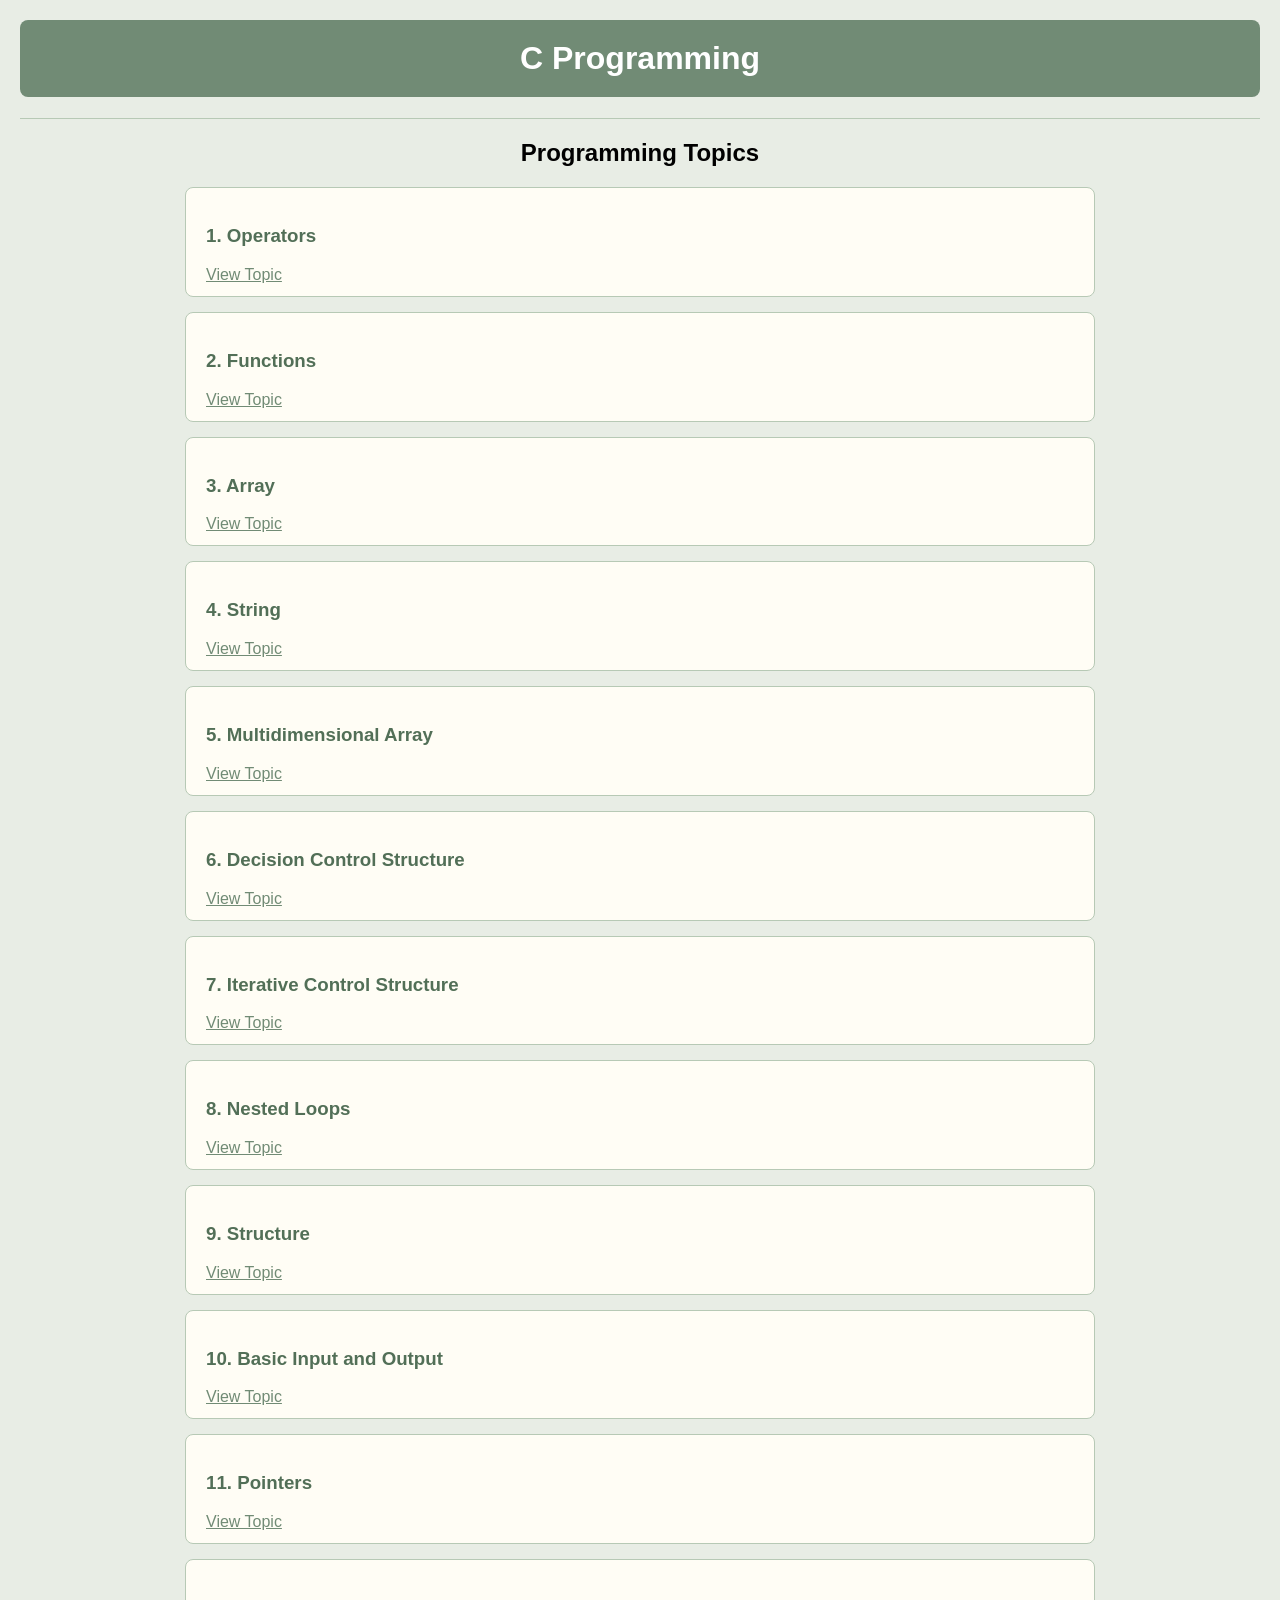
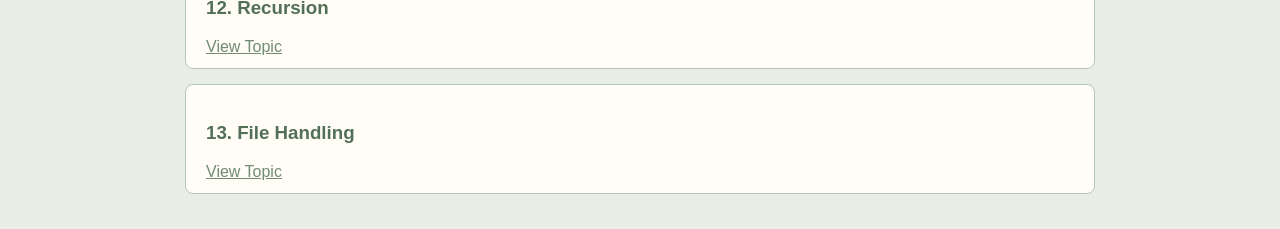
<file: index.html>
<html>
<head>
    <title>C Programming</title>
    <link rel="stylesheet" href="style.css">
</head>

<body>

<h1>C Programming</h1>
<hr>

<h2>Programming Topics</h2>

<div class="topic">
    <h3>1. Operators</h3>
    <a href="operators.html">View Topic</a>
</div>

<div class="topic">
    <h3>2. Functions</h3>
    <a href="functions.html">View Topic</a>
</div>

<div class="topic">
    <h3>3. Array</h3>
    <a href="array.html">View Topic</a>
</div>

<div class="topic">
    <h3>4. String</h3>
    <a href="string.html">View Topic</a>
</div>

<div class="topic">
    <h3>5. Multidimensional Array</h3>
    <a href="multidimensional.html">View Topic</a>
</div>

<div class="topic">
    <h3>6. Decision Control Structure</h3>
    <a href="decision.html">View Topic</a>
</div>

<div class="topic">
    <h3>7. Iterative Control Structure</h3>
    <a href="loop.html">View Topic</a>
</div>

<div class="topic">
    <h3>8. Nested Loops</h3>
    <a href="nested.html">View Topic</a>
</div>

<div class="topic">
    <h3>9. Structure</h3>
    <a href="structure.html">View Topic</a>
</div>

<div class="topic">
    <h3>10. Basic Input and Output</h3>
    <a href="Input-Output basics.html">View Topic</a>
</div>

<div class="topic">
    <h3>11. Pointers</h3>
    <a href="pointers.html">View Topic</a>
</div>

<div class="topic">
    <h3>12. Recursion</h3>
    <a href="recursion.html">View Topic</a>
</div>

<div class="topic">
    <h3>13. File Handling</h3>
    <a href="filehandling.html">View Topic</a>
</div>

</body>
</html>
</file>
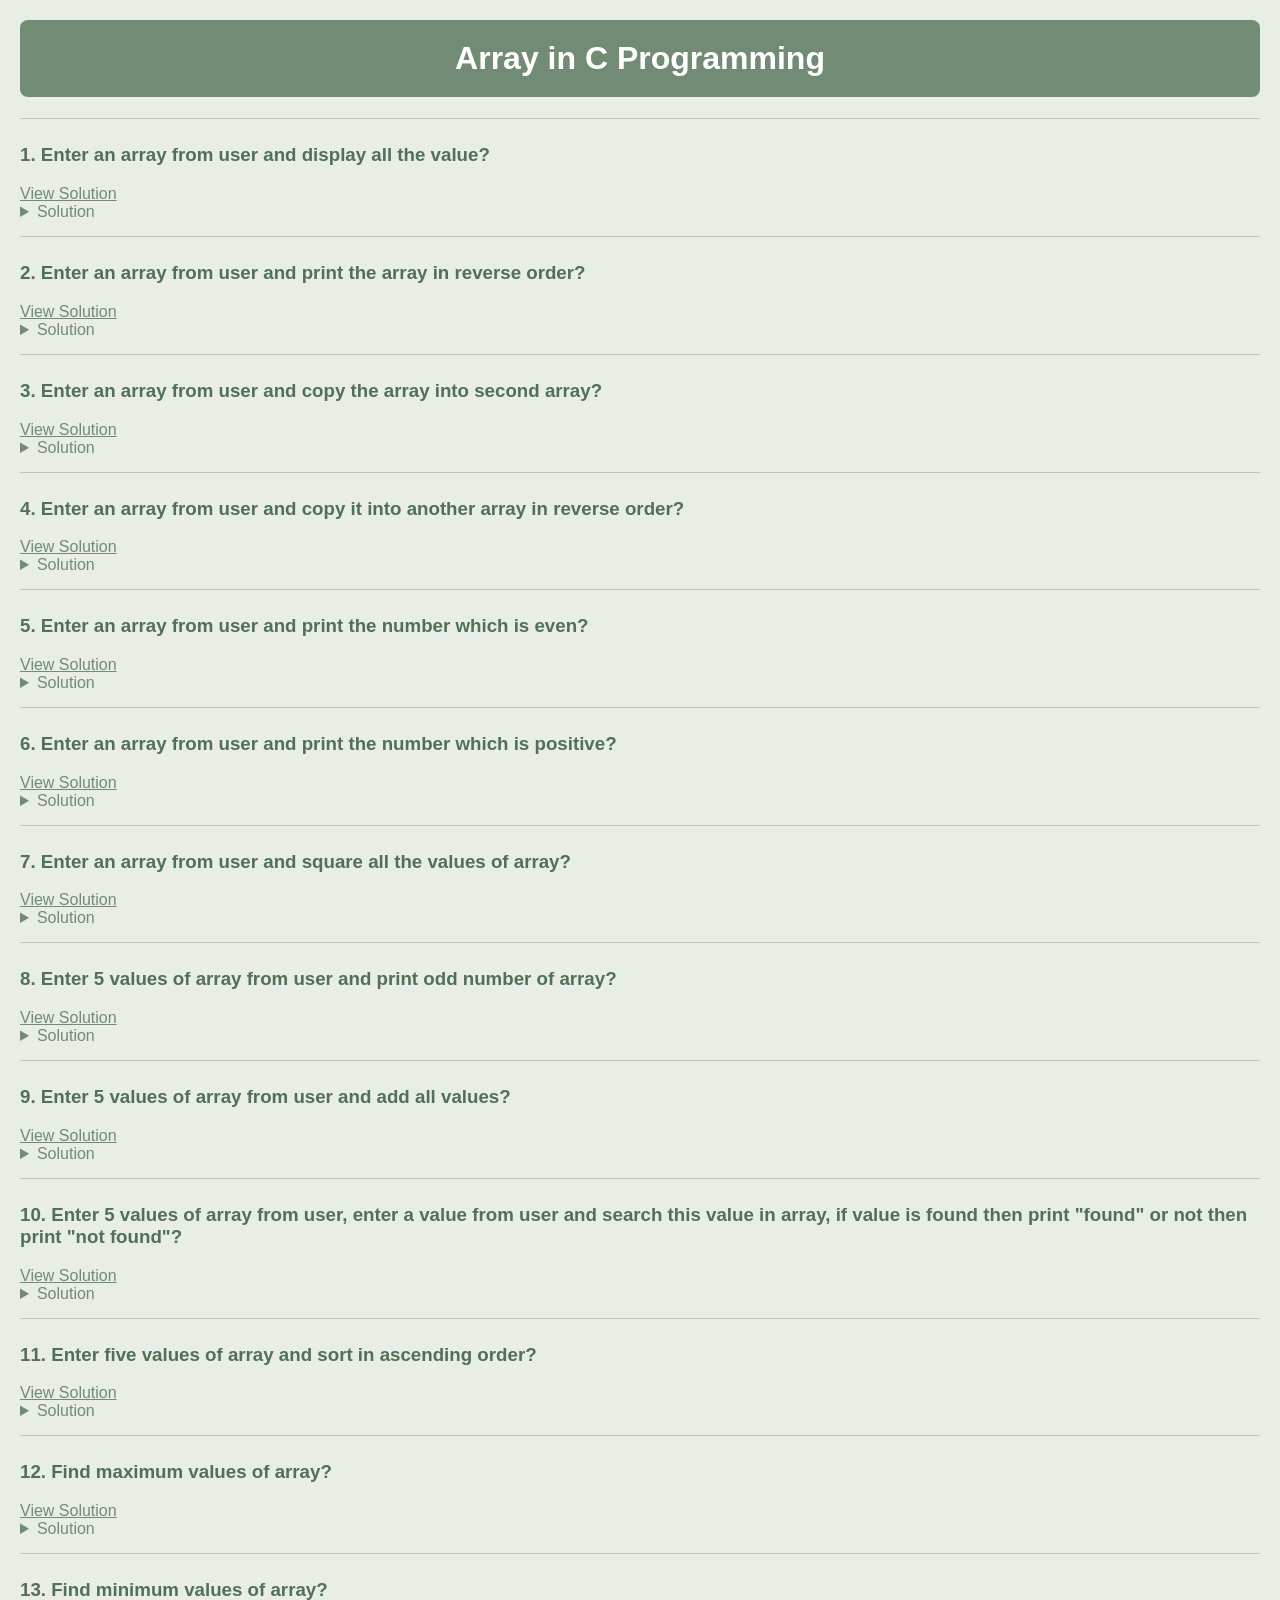
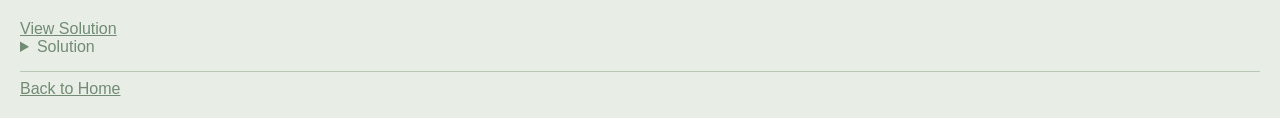
<file: array.html>
<html>
<head>
    <title>Array in C</title>
    <link rel="stylesheet" href="style.css">
</head>
<body>

<h1>Array in C Programming</h1>
<hr>

<h3>1. Enter an array from user and display all the value?</h3>
<a href="#q1">View Solution</a>
<details id="q1">
<summary>Solution</summary>
<h4>C Program</h4>
<pre>
#include &lt;stdio.h&gt;

int main()
{
    int a[100], n, i;

    printf("Enter size: ");
    scanf("%d", &n);

    for(i = 0; i < n; i++)
    {
        printf("Enter value: ");
        scanf("%d", &a[i]);
    }

    for(i = 0; i < n; i++)
    {
        printf("%d\n", a[i]);
    }

    return 0;
}
</pre>
<h4>Output</h4>
<pre>
Enter size: 5
Enter value: 10
Enter value: 20
Enter value: 30
Enter value: 40
Enter value: 50
10
20
30
40
50
</pre>
</details>
<hr>

<h3>2. Enter an array from user and print the array in reverse order?</h3>
<a href="#q2">View Solution</a>
<details id="q2">
<summary>Solution</summary>
<h4>C Program</h4>
<pre>
#include &lt;stdio.h&gt;

int main()
{
    int a[100], n, i;

    printf("Enter size: ");
    scanf("%d", &n);

    for(i = 0; i < n; i++)
    {
        printf("Enter value: ");
        scanf("%d", &a[i]);
    }

    for(i = n - 1; i >= 0; i--)
    {
        printf("%d\n", a[i]);
    }

    return 0;
}
</pre>
<h4>Output</h4>
<pre>
Enter size: 5
Enter value: 10
Enter value: 20
Enter value: 30
Enter value: 40
Enter value: 50
50
40
30
20
10
</pre>
</details>
<hr>

<h3>3. Enter an array from user and copy the array into second array?</h3>
<a href="#q3">View Solution</a>
<details id="q3">
<summary>Solution</summary>
<h4>C Program</h4>
<pre>
#include &lt;stdio.h&gt;

int main()
{
    int a[100], b[100], n, i;

    printf("Enter size: ");
    scanf("%d", &n);

    for(i = 0; i < n; i++)
    {
        printf("Enter value: ");
        scanf("%d", &a[i]);
    }

    for(i = 0; i < n; i++)
    {
        b[i] = a[i];
    }

    printf("Second array:\n");

    for(i = 0; i < n; i++)
    {
        printf("%d\n", b[i]);
    }

    return 0;
}
</pre>
<h4>Output</h4>
<pre>
Enter size: 3
Enter value: 10
Enter value: 20
Enter value: 30
Second array:
10
20
30
</pre>
</details>
<hr>

<h3>4. Enter an array from user and copy it into another array in reverse order?</h3>
<a href="#q4">View Solution</a>
<details id="q4">
<summary>Solution</summary>
<h4>C Program</h4>
<pre>
#include &lt;stdio.h&gt;

int main()
{
    int a[100], b[100], n, i, j;

    printf("Enter size: ");
    scanf("%d", &n);

    for(i = 0; i < n; i++)
    {
        printf("Enter value: ");
        scanf("%d", &a[i]);
    }

    j = 0;

    for(i = n - 1; i >= 0; i--)
    {
        b[j] = a[i];
        j++;
    }

    printf("Reverse array:\n");

    for(i = 0; i < n; i++)
    {
        printf("%d\n", b[i]);
    }

    return 0;
}
</pre>
<h4>Output</h4>
<pre>
Enter size: 3
Enter value: 10
Enter value: 20
Enter value: 30
Reverse array:
30
20
10
</pre>
</details>
<hr>

<h3>5. Enter an array from user and print the number which is even?</h3>
<a href="#q5">View Solution</a>
<details id="q5">
<summary>Solution</summary>
<h4>C Program</h4>
<pre>
#include &lt;stdio.h&gt;

int main()
{
    int a[100], n, i;

    printf("Enter size: ");
    scanf("%d", &n);

    for(i = 0; i < n; i++)
    {
        printf("Enter value: ");
        scanf("%d", &a[i]);
    }

    printf("Even numbers:\n");

    for(i = 0; i < n; i++)
    {
        if(a[i] % 2 == 0)
        {
            printf("%d\n", a[i]);
        }
    }

    return 0;
}
</pre>
<h4>Output</h4>
<pre>
Enter size: 5
Enter value: 10
Enter value: 15
Enter value: 20
Enter value: 25
Enter value: 30
Even numbers:
10
20
30
</pre>
</details>
<hr>

<h3>6. Enter an array from user and print the number which is positive?</h3>
<a href="#q6">View Solution</a>
<details id="q6">
<summary>Solution</summary>
<h4>C Program</h4>
<pre>
#include &lt;stdio.h&gt;

int main()
{
    int a[100], n, i;

    printf("Enter size: ");
    scanf("%d", &n);

    for(i = 0; i < n; i++)
    {
        printf("Enter value: ");
        scanf("%d", &a[i]);
    }

    printf("Positive numbers:\n");

    for(i = 0; i < n; i++)
    {
        if(a[i] > 0)
        {
            printf("%d\n", a[i]);
        }
    }

    return 0;
}
</pre>
<h4>Output</h4>
<pre>
Enter size: 5
Enter value: 10
Enter value: -5
Enter value: 20
Enter value: -2
Enter value: 30
Positive numbers:
10
20
30
</pre>
</details>
<hr>

<h3>7. Enter an array from user and square all the values of array?</h3>
<a href="#q7">View Solution</a>
<details id="q7">
<summary>Solution</summary>
<h4>C Program</h4>
<pre>
#include &lt;stdio.h&gt;

int main()
{
    int a[100], n, i;

    printf("Enter size: ");
    scanf("%d", &n);

    for(i = 0; i < n; i++)
    {
        printf("Enter value: ");
        scanf("%d", &a[i]);
    }

    printf("Square of values:\n");

    for(i = 0; i < n; i++)
    {
        printf("%d\n", a[i] * a[i]);
    }

    return 0;
}
</pre>
<h4>Output</h4>
<pre>
Enter size: 3
Enter value: 2
Enter value: 3
Enter value: 4
Square of values:
4
9
16
</pre>
</details>
<hr>

<h3>8. Enter 5 values of array from user and print odd number of array?</h3>
<a href="#q8">View Solution</a>
<details id="q8">
<summary>Solution</summary>
<h4>C Program</h4>
<pre>
#include &lt;stdio.h&gt;

int main()
{
    int a[5], i;

    for(i = 0; i < 5; i++)
    {
        printf("Enter value: ");
        scanf("%d", &a[i]);
    }

    printf("Odd numbers:\n");

    for(i = 0; i < 5; i++)
    {
        if(a[i] % 2 != 0)
        {
            printf("%d\n", a[i]);
        }
    }

    return 0;
}
</pre>
<h4>Output</h4>
<pre>
Enter value: 10
Enter value: 15
Enter value: 20
Enter value: 25
Enter value: 30
Odd numbers:
15
25
</pre>
</details>
<hr>

<h3>9. Enter 5 values of array from user and add all values?</h3>
<a href="#q9">View Solution</a>
<details id="q9">
<summary>Solution</summary>
<h4>C Program</h4>
<pre>
#include &lt;stdio.h&gt;

int main()
{
    int a[5], i, sum = 0;

    for(i = 0; i < 5; i++)
    {
        printf("Enter value: ");
        scanf("%d", &a[i]);
    }

    for(i = 0; i < 5; i++)
    {
        sum = sum + a[i];
    }

    printf("Sum = %d", sum);

    return 0;
}
</pre>
<h4>Output</h4>
<pre>
Enter value: 10
Enter value: 20
Enter value: 30
Enter value: 40
Enter value: 50
Sum = 150
</pre>
</details>
<hr>

<h3>10. Enter 5 values of array from user, enter a value from user and search this value in array, if value is found then print "found" or not then print "not found"?</h3>
<a href="#q10">View Solution</a>
<details id="q10">
<summary>Solution</summary>
<h4>C Program</h4>
<pre>
#include &lt;stdio.h&gt;

int main()
{
    int a[5], i, n, flag = 0;

    for(i = 0; i < 5; i++)
    {
        printf("Enter value: ");
        scanf("%d", &a[i]);
    }

    printf("Enter number to search: ");
    scanf("%d", &n);

    for(i = 0; i < 5; i++)
    {
        if(a[i] == n)
        {
            flag = 1;
        }
    }

    if(flag == 1)
    {
        printf("Found");
    }
    else
    {
        printf("Not found");
    }

    return 0;
}
</pre>
<h4>Output</h4>
<pre>
Enter value: 10
Enter value: 20
Enter value: 30
Enter value: 40
Enter value: 50
Enter number to search: 30
Found
</pre>
</details>
<hr>

<h3>11. Enter five values of array and sort in ascending order?</h3>
<a href="#q11">View Solution</a>
<details id="q11">
<summary>Solution</summary>
<h4>C Program</h4>
<pre>
#include &lt;stdio.h&gt;

int main()
{
    int a[5], i, j, temp;

    for(i = 0; i < 5; i++)
    {
        printf("Enter value: ");
        scanf("%d", &a[i]);
    }

    for(i = 0; i < 5; i++)
    {
        for(j = i + 1; j < 5; j++)
        {
            if(a[i] > a[j])
            {
                temp = a[i];
                a[i] = a[j];
                a[j] = temp;
            }
        }
    }

    printf("Ascending order:\n");

    for(i = 0; i < 5; i++)
    {
        printf("%d\n", a[i]);
    }

    return 0;
}
</pre>
<h4>Output</h4>
<pre>
Enter value: 50
Enter value: 20
Enter value: 40
Enter value: 10
Enter value: 30
Ascending order:
10
20
30
40
50
</pre>
</details>
<hr>

<h3>12. Find maximum values of array?</h3>
<a href="#q12">View Solution</a>
<details id="q12">
<summary>Solution</summary>
<h4>C Program</h4>
<pre>
#include &lt;stdio.h&gt;

int main()
{
    int a[100], n, i, max;

    printf("Enter size: ");
    scanf("%d", &n);

    for(i = 0; i < n; i++)
    {
        printf("Enter value: ");
        scanf("%d", &a[i]);
    }

    max = a[0];

    for(i = 1; i < n; i++)
    {
        if(a[i] > max)
        {
            max = a[i];
        }
    }

    printf("Maximum value = %d", max);

    return 0;
}
</pre>
<h4>Output</h4>
<pre>
Enter size: 5
Enter value: 10
Enter value: 50
Enter value: 20
Enter value: 30
Enter value: 40
Maximum value = 50
</pre>
</details>
<hr>

<h3>13. Find minimum values of array?</h3>
<a href="#q13">View Solution</a>
<details id="q13">
<summary>Solution</summary>
<h4>C Program</h4>
<pre>
#include &lt;stdio.h&gt;

int main()
{
    int a[100], n, i, min;

    printf("Enter size: ");
    scanf("%d", &n);

    for(i = 0; i < n; i++)
    {
        printf("Enter value: ");
        scanf("%d", &a[i]);
    }

    min = a[0];

    for(i = 1; i < n; i++)
    {
        if(a[i] < min)
        {
            min = a[i];
        }
    }

    printf("Minimum value = %d", min);

    return 0;
}
</pre>
<h4>Output</h4>
<pre>
Enter size: 5
Enter value: 10
Enter value: 50
Enter value: 20
Enter value: 30
Enter value: 40
Minimum value = 10
</pre>
</details>
<hr>

<a href="index.html">Back to Home</a>

</body>
</html>
</file>
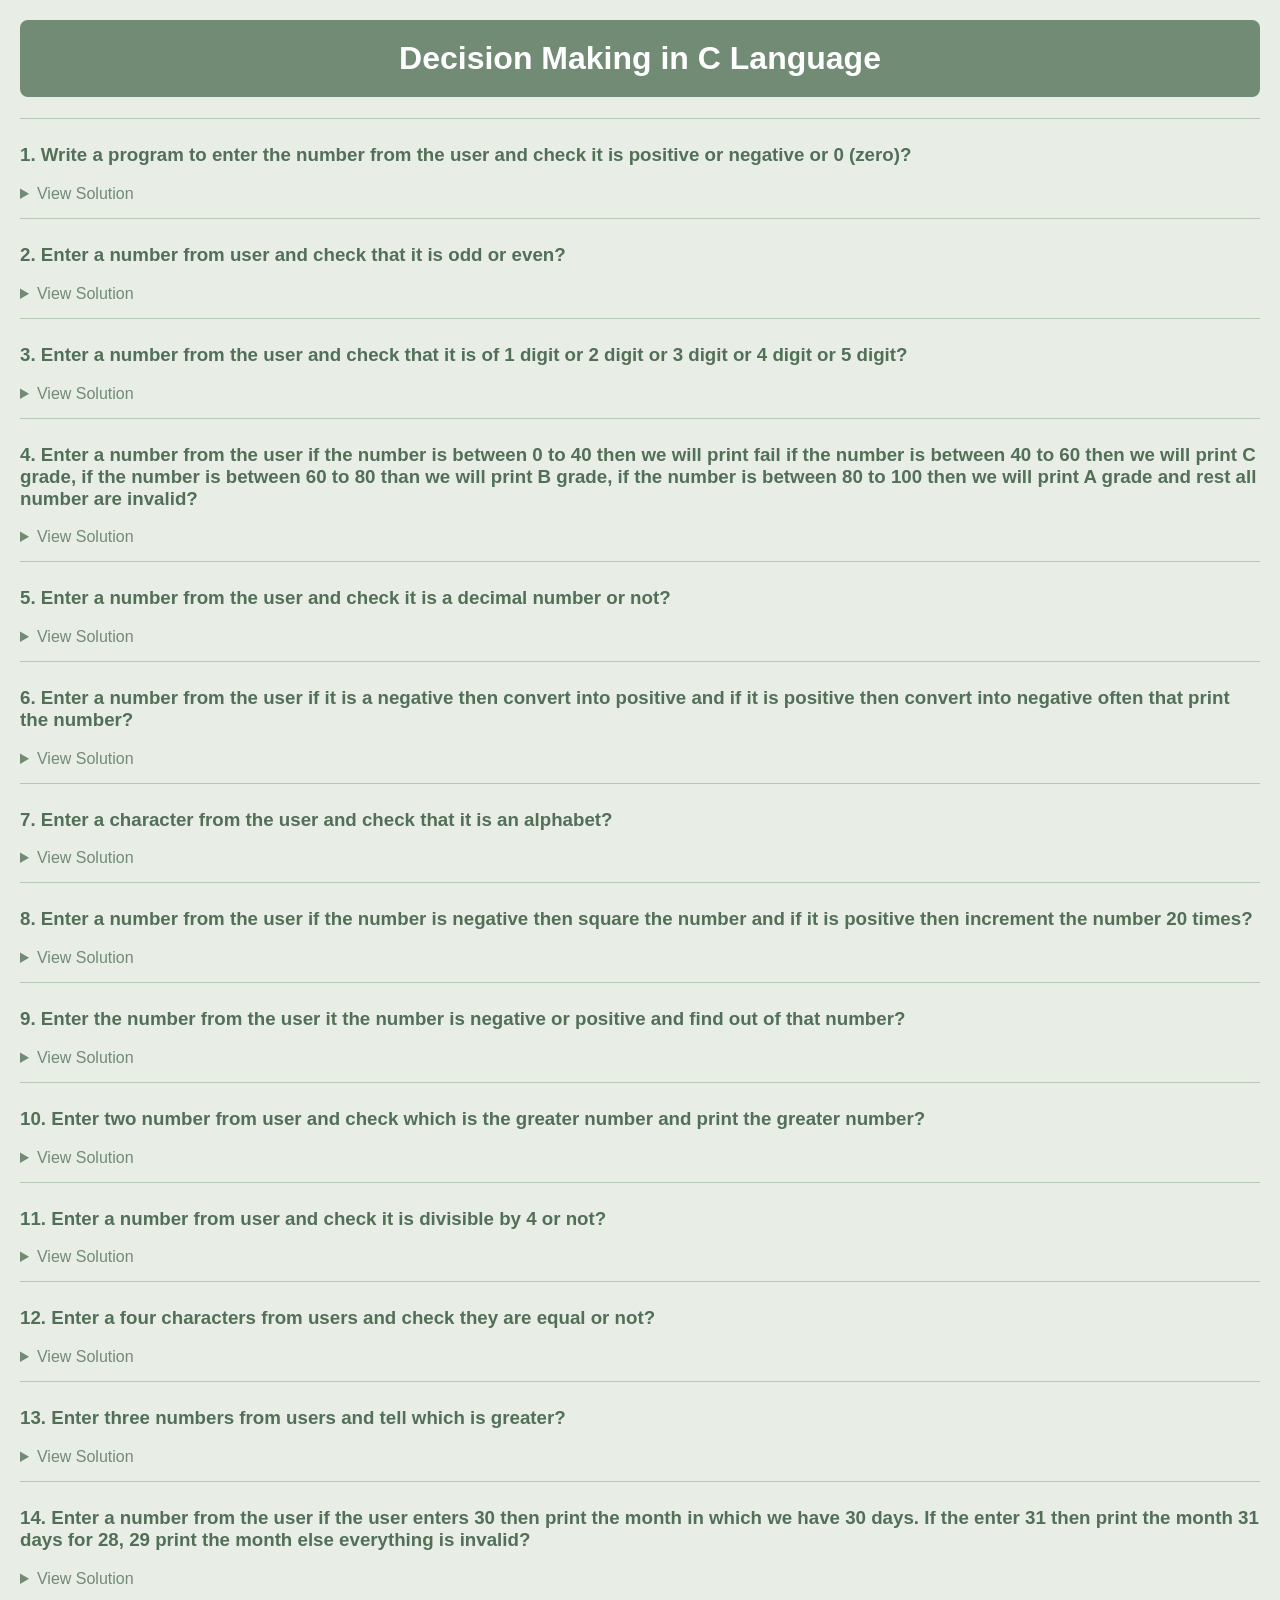
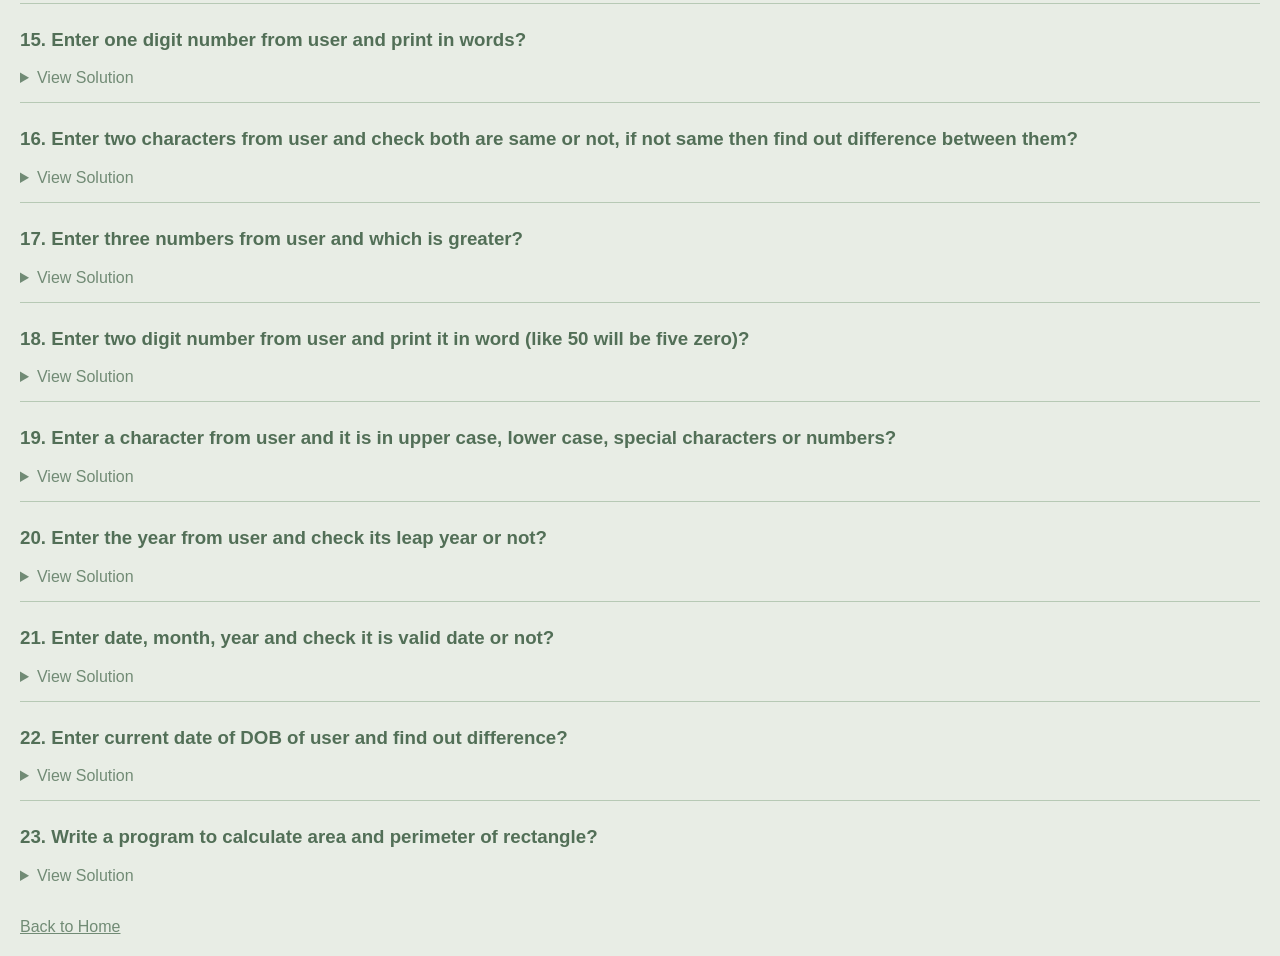
<file: decision.html>
<html>
<head>
    <title>Decision Making in C</title>
    <link rel="stylesheet" href="style.css">
</head>

<body>

<h1>Decision Making in C Language</h1>
<hr>

<h3>1. Write a program to enter the number from the user and check it is positive or negative or 0 (zero)?</h3>
<details>
<summary>View Solution</summary>
<pre>
#include <stdio.h>
int main()
{
    int n;
    printf("Enter number: ");
    scanf("%d",&n);

    if(n>0)
        printf("Positive");
    else if(n<0)
        printf("Negative");
    else
        printf("Zero");

    return 0;
}
</pre>
</details>
<hr>

<h3>2. Enter a number from user and check that it is odd or even?</h3>
<details>
<summary>View Solution</summary>
<pre>
#include <stdio.h>
int main()
{
    int n;
    printf("Enter number: ");
    scanf("%d",&n);

    if(n%2==0)
        printf("Even");
    else
        printf("Odd");

    return 0;
}
</pre>
</details>
<hr>

<h3>3. Enter a number from the user and check that it is of 1 digit or 2 digit or 3 digit or 4 digit or 5 digit?</h3>
<details>
<summary>View Solution</summary>
<pre>
#include <stdio.h>
int main()
{
    int n;
    printf("Enter number: ");
    scanf("%d",&n);

    if(n<0)
        n=n*-1;

    if(n<10)
        printf("1 Digit");
    else if(n<100)
        printf("2 Digit");
    else if(n<1000)
        printf("3 Digit");
    else if(n<10000)
        printf("4 Digit");
    else if(n<100000)
        printf("5 Digit");
    else
        printf("More than 5 digits");

    return 0;
}
</pre>
</details>
<hr>

<h3>4. Enter a number from the user if the number is between 0 to 40 then we will print fail if the number is between 40 to 60 then we will print C grade, if the number is between 60 to 80 than we will print B grade, if the number is between 80 to 100 then we will print A grade and rest all number are invalid?</h3>
<details>
<summary>View Solution</summary>
<pre>
#include <stdio.h>
int main()
{
    int n;
    printf("Enter marks: ");
    scanf("%d",&n);

    if(n>=0 && n<=40)
        printf("Fail");
    else if(n<=60 && n>40)
        printf("C Grade");
    else if(n<=80 && n>60)
        printf("B Grade");
    else if(n<=100 && n>80)
        printf("A Grade");
    else
        printf("Invalid");

    return 0;
}
</pre>
</details>
<hr>

<h3>5. Enter a number from the user and check it is a decimal number or not?</h3>
<details>
<summary>View Solution</summary>
<pre>
#include <stdio.h>
int main()
{
    float n;
    printf("Enter number: ");
    scanf("%f",&n);

    if(n==(int)n)
        printf("Not Decimal");
    else
        printf("Decimal Number");

    return 0;
}
</pre>
</details>
<hr>

<h3>6. Enter a number from the user if it is a negative then convert into positive and if it is positive then convert into negative often that print the number?</h3>
<details>
<summary>View Solution</summary>
<pre>
#include <stdio.h>
int main()
{
    int n;
    printf("Enter number: ");
    scanf("%d",&n);

    if(n<0)
        n=n*-1;
    else if(n>0)
        n=n*-1;

    printf("Answer = %d",n);

    return 0;
}
</pre>
</details>
<hr>

<h3>7. Enter a character from the user and check that it is an alphabet?</h3>
<details>
<summary>View Solution</summary>
<pre>
#include <stdio.h>
int main()
{
    char ch;
    printf("Enter character: ");
    scanf(" %c",&ch);

    if(ch>='A' && ch<='Z')
        printf("Alphabet");
    else if(ch>='a' && ch<='z')
        printf("Alphabet");
    else
        printf("Not Alphabet");

    return 0;
}
</pre>
</details>
<hr>

<h3>8. Enter a number from the user if the number is negative then square the number and if it is positive then increment the number 20 times?</h3>
<details>
<summary>View Solution</summary>
<pre>
#include <stdio.h>
int main()
{
    int n;
    printf("Enter number: ");
    scanf("%d",&n);

    if(n<0)
        printf("Square = %d",n*n);
    else if(n>0)
        printf("Answer = %d",n+20);
    else
        printf("Zero");

    return 0;
}
</pre>
</details>
<hr>

<h3>9. Enter the number from the user it the number is negative or positive and find out of that number?</h3>
<details>
<summary>View Solution</summary>
<pre>
#include <stdio.h>
int main()
{
    int n;
    printf("Enter number: ");
    scanf("%d",&n);

    if(n>0)
        printf("Positive");
    else if(n<0)
        printf("Negative");
    else
        printf("Zero");

    return 0;
}
</pre>
</details>
<hr>

<h3>10. Enter two number from user and check which is the greater number and print the greater number?</h3>
<details>
<summary>View Solution</summary>
<pre>
#include <stdio.h>
int main()
{
    int a,b;
    printf("Enter two numbers: ");
    scanf("%d%d",&a,&b);

    if(a>b)
        printf("Greater = %d",a);
    else if(b>a)
        printf("Greater = %d",b);
    else
        printf("Both are equal");

    return 0;
}
</pre>
</details>
<hr>

<h3>11. Enter a number from user and check it is divisible by 4 or not?</h3>
<details>
<summary>View Solution</summary>
<pre>
#include <stdio.h>
int main()
{
    int n;
    printf("Enter number: ");
    scanf("%d",&n);

    if(n%4==0)
        printf("Divisible by 4");
    else
        printf("Not Divisible by 4");

    return 0;
}
</pre>
</details>
<hr>

<h3>12. Enter a four characters from users and check they are equal or not?</h3>
<details>
<summary>View Solution</summary>
<pre>
#include <stdio.h>
int main()
{
    char a,b,c,d;

    printf("Enter four characters: ");
    scanf(" %c %c %c %c",&a,&b,&c,&d);

    if(a==b && b==c && c==d)
        printf("All are equal");
    else
        printf("Not equal");

    return 0;
}
</pre>
</details>
<hr>

<h3>13. Enter three numbers from users and tell which is greater?</h3>
<details>
<summary>View Solution</summary>
<pre>
#include <stdio.h>
int main()
{
    int a,b,c;
    printf("Enter three numbers: ");
    scanf("%d%d%d",&a,&b,&c);

    if(a>=b && a>=c)
        printf("Greater = %d",a);
    else if(b>=a && b>=c)
        printf("Greater = %d",b);
    else
        printf("Greater = %d",c);

    return 0;
}
</pre>
</details>
<hr>

<h3>14. Enter a number from the user if the user enters 30 then print the month in which we have 30 days. If the enter 31 then print the month 31 days for 28, 29 print the month else everything is invalid?</h3>
<details>
<summary>View Solution</summary>
<pre>
#include <stdio.h>
int main()
{
    int n;
    printf("Enter days: ");
    scanf("%d",&n);

    if(n==30)
        printf("April June September November");
    else if(n==31)
        printf("January March May July August October December");
    else if(n==28 || n==29)
        printf("February");
    else
        printf("Invalid");

    return 0;
}
</pre>
</details>
<hr>

<h3>15. Enter one digit number from user and print in words?</h3>
<details>
<summary>View Solution</summary>
<pre>
#include <stdio.h>
int main()
{
    int n;
    printf("Enter number: ");
    scanf("%d",&n);

    switch(n)
    {
        case 0: printf("Zero"); break;
        case 1: printf("One"); break;
        case 2: printf("Two"); break;
        case 3: printf("Three"); break;
        case 4: printf("Four"); break;
        case 5: printf("Five"); break;
        case 6: printf("Six"); break;
        case 7: printf("Seven"); break;
        case 8: printf("Eight"); break;
        case 9: printf("Nine"); break;
        default: printf("Invalid");
    }

    return 0;
}
</pre>
</details>
<hr>

<h3>16. Enter two characters from user and check both are same or not, if not same then find out difference between them?</h3>
<details>
<summary>View Solution</summary>
<pre>
#include <stdio.h>
int main()
{
    char a,b;
    printf("Enter two characters: ");
    scanf(" %c %c",&a,&b);

    if(a==b)
        printf("Same");
    else
        printf("Difference = %d",a-b);

    return 0;
}
</pre>
</details>
<hr>

<h3>17. Enter three numbers from user and which is greater?</h3>
<details>
<summary>View Solution</summary>
<pre>
#include <stdio.h>
int main()
{
    int a,b,c;
    printf("Enter three numbers: ");
    scanf("%d%d%d",&a,&b,&c);

    if(a>=b && a>=c)
        printf("Greater = %d",a);
    else if(b>=a && b>=c)
        printf("Greater = %d",b);
    else
        printf("Greater = %d",c);

    return 0;
}
</pre>
</details>
<hr>

<h3>18. Enter two digit number from user and print it in word (like 50 will be five zero)?</h3>
<details>
<summary>View Solution</summary>
<pre>
#include <stdio.h>
int main()
{
    int n,a,b;
    printf("Enter two digit number: ");
    scanf("%d",&n);

    if(n>=10 && n<=99)
    {
        a=n/10;
        b=n%10;

        if(a==1) printf("One ");
        if(a==2) printf("Two ");
        if(a==3) printf("Three ");
        if(a==4) printf("Four ");
        if(a==5) printf("Five ");
        if(a==6) printf("Six ");
        if(a==7) printf("Seven ");
        if(a==8) printf("Eight ");
        if(a==9) printf("Nine ");

        if(b==0) printf("Zero");
        if(b==1) printf("One");
        if(b==2) printf("Two");
        if(b==3) printf("Three");
        if(b==4) printf("Four");
        if(b==5) printf("Five");
        if(b==6) printf("Six");
        if(b==7) printf("Seven");
        if(b==8) printf("Eight");
        if(b==9) printf("Nine");
    }
    else
        printf("Invalid number");

    return 0;
}
</pre>
</details>
<hr>

<h3>19. Enter a character from user and it is in upper case, lower case, special characters or numbers?</h3>
<details>
<summary>View Solution</summary>
<pre>
#include <stdio.h>
int main()
{
    char ch;
    printf("Enter character: ");
    scanf(" %c",&ch);

    if(ch>='A' && ch<='Z')
        printf("Uppercase");
    else if(ch>='a' && ch<='z')
        printf("Lowercase");
    else if(ch>='0' && ch<='9')
        printf("Number");
    else
        printf("Special Character");

    return 0;
}
</pre>
</details>
<hr>

<h3>20. Enter the year from user and check its leap year or not?</h3>
<details>
<summary>View Solution</summary>
<pre>
#include <stdio.h>
int main()
{
    int y;
    printf("Enter year: ");
    scanf("%d",&y);

    if(y%400==0)
        printf("Leap Year");
    else if(y%100==0)
        printf("Not Leap Year");
    else if(y%4==0)
        printf("Leap Year");
    else
        printf("Not Leap Year");

    return 0;
}
</pre>
</details>
<hr>

<h3>21. Enter date, month, year and check it is valid date or not?</h3>
<details>
<summary>View Solution</summary>
<pre>
#include <stdio.h>
int main()
{
    int d,m,y,days;

    printf("Enter date month year: ");
    scanf("%d%d%d",&d,&m,&y);

    if(m==1 || m==3 || m==5 || m==7 ||
       m==8 || m==10 || m==12)
        days=31;
    else if(m==4 || m==6 || m==9 || m==11)
        days=30;
    else if(m==2)
    {
        if(y%400==0 || (y%4==0 && y%100!=0))
            days=29;
        else
            days=28;
    }
    else
        days=0;

    if(y>0 && d>=1 && d<=days)
        printf("Valid Date");
    else
        printf("Invalid Date");

    return 0;
}
</pre>
</details>
<hr>

<h3>22. Enter current date of DOB of user and find out difference?</h3>
<details>
<summary>View Solution</summary>
<pre>
#include <stdio.h>
int main()
{
    int d,m,y,bd,bm,by;
    int days,months,years;

    printf("Enter current date month year: ");
    scanf("%d%d%d",&d,&m,&y);

    printf("Enter DOB date month year: ");
    scanf("%d%d%d",&bd,&bm,&by);

    if(d<bd)
    {
        d=d+30;
        m=m-1;
    }

    if(m<bm)
    {
        m=m+12;
        y=y-1;
    }

    days=d-bd;
    months=m-bm;
    years=y-by;

    printf("Years = %d\n",years);
    printf("Months = %d\n",months);
    printf("Days = %d",days);

    return 0;
}
</pre>
</details>
<hr>

<h3>23. Write a program to calculate area and perimeter of rectangle?</h3>
<details>
<summary>View Solution</summary>
<pre>
#include <stdio.h>
int main()
{
    int l,b,area,perimeter;

    printf("Enter length: ");
    scanf("%d",&l);

    printf("Enter breadth: ");
    scanf("%d",&b);

    area=l*b;
    perimeter=2*(l+b);

    printf("Area = %d\n",area);
    printf("Perimeter = %d",perimeter);

    return 0;
}
</pre>
</details>

<br>
<a href="index.html">Back to Home</a>

</body>
</html>
</file>
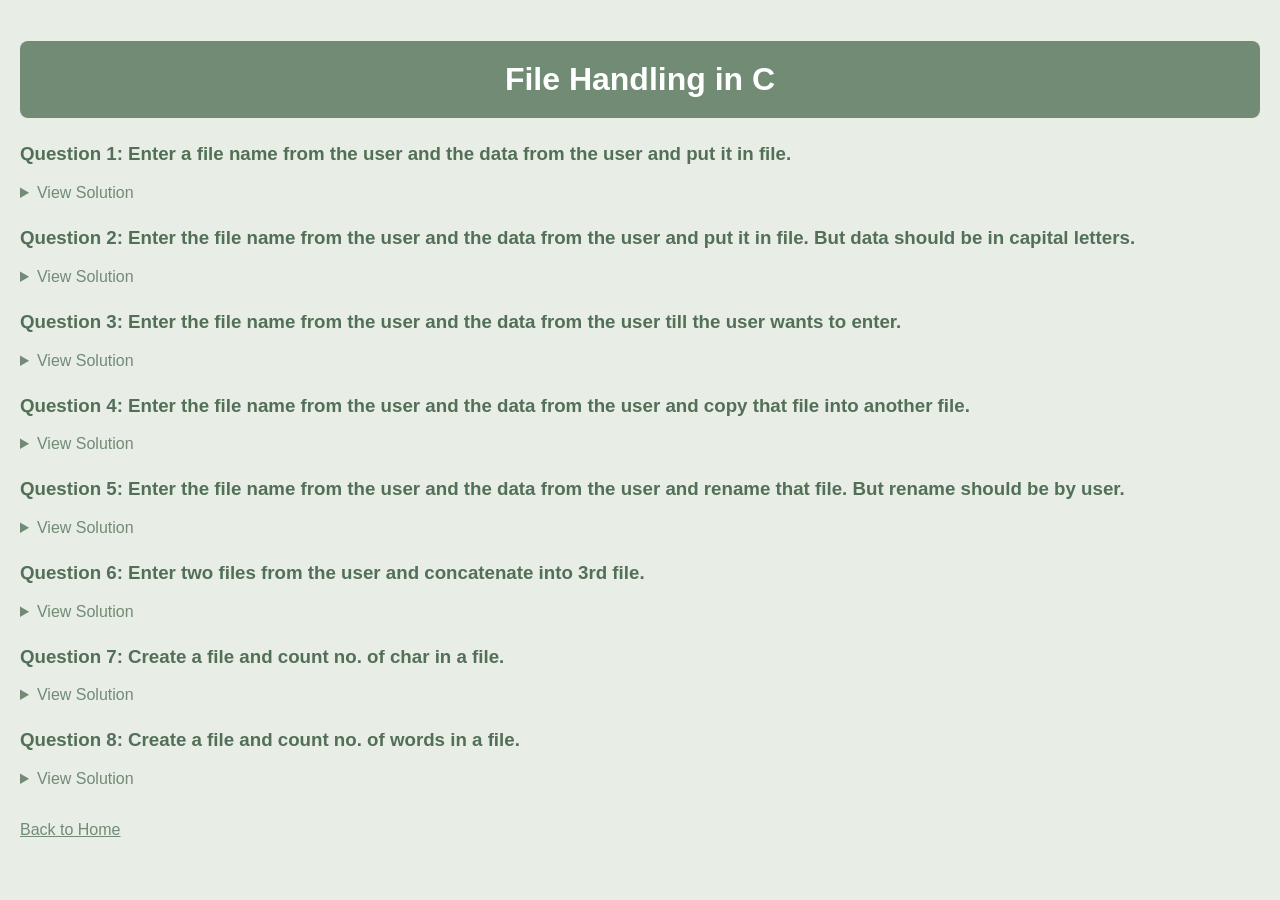
<file: filehandling.html>
<!DOCTYPE html>
<html>
<head>
    <title>File Handling in C</title>
    <link rel="stylesheet" href="style.css">
</head>
<body>

<h1>File Handling in C</h1>

<h3>Question 1: Enter a file name from the user and the data from the user and put it in file.</h3>
<details>
<summary>View Solution</summary>
<pre>
#include <stdio.h>

int main()
{
    FILE *f;
    char name[50], data[100];

    printf("Enter file name: ");
    scanf("%s", name);

    printf("Enter data: ");
    scanf("%s", data);

    f = fopen(name, "w");
    fprintf(f, "%s", data);
    fclose(f);

    printf("Data saved successfully");

    return 0;
}
</pre>
</details>

<h3>Question 2: Enter the file name from the user and the data from the user and put it in file. But data should be in capital letters.</h3>
<details>
<summary>View Solution</summary>
<pre>
#include <stdio.h>
#include <stdio.h>
#include <ctype.h>

int main()
{
    FILE *f;
    char name[50], data[100];
    int i;

    printf("Enter file name: ");
    scanf("%s", name);

    printf("Enter data: ");
    scanf("%s", data);

    for(i = 0; data[i] != '\0'; i++)
    {
        data[i] = toupper(data[i]);
    }

    f = fopen(name, "w");

    fprintf(f, "%s", data);

    fclose(f);

    printf("Data saved in capital letters");

    return 0;
}
</pre>
</details>

<h3>Question 3: Enter the file name from the user and the data from the user till the user wants to enter.</h3>
<details>
<summary>View Solution</summary>
<pre>
#include <stdio.h>

int main()
{
    FILE *f;
    char name[50], data[100], choice;

    printf("Enter file name: ");
    scanf("%s", name);

    f = fopen(name, "w");

    do
    {
        printf("Enter data: ");
        scanf("%s", data);

        fprintf(f, "%s\n", data);

        printf("Enter y to continue: ");
        scanf(" %c", &choice);

    } while(choice == 'y' || choice == 'Y');

    fclose(f);

    printf("Data saved successfully");

    return 0;
}
</pre>
</details>

<h3>Question 4: Enter the file name from the user and the data from the user and copy that file into another file.</h3>
<details>
<summary>View Solution</summary>
<pre>
#include <stdio.h>

int main()
{
    FILE *f1, *f2;
    char name1[50], name2[50], data[100], ch;

    printf("Enter first file name: ");
    scanf("%s", name1);

    printf("Enter second file name: ");
    scanf("%s", name2);

    printf("Enter data: ");
    scanf("%s", data);

    f1 = fopen(name1, "w");
    fprintf(f1, "%s", data);
    fclose(f1);

    f1 = fopen(name1, "r");
    f2 = fopen(name2, "w");

    while((ch = fgetc(f1)) != EOF)
    {
        fputc(ch, f2);
    }

    fclose(f1);
    fclose(f2);

    printf("File copied successfully");

    return 0;
}
</pre>
</details>

<h3>Question 5: Enter the file name from the user and the data from the user and rename that file. But rename should be by user.</h3>
<details>
<summary>View Solution</summary>
<pre>
#include <stdio.h>

int main()
{
    char oldname[50], newname[50], data[100];
    FILE *f;

    printf("Enter file name: ");
    scanf("%s", oldname);

    printf("Enter data: ");
    scanf("%s", data);

    f = fopen(oldname, "w");
    fprintf(f, "%s", data);
    fclose(f);

    printf("Enter new file name: ");
    scanf("%s", newname);

    rename(oldname, newname);

    printf("File renamed successfully");

    return 0;
}
</pre>
</details>

<h3>Question 6: Enter two files from the user and concatenate into 3rd file.</h3>
<details>
<summary>View Solution</summary>
<pre>
#include <stdio.h>

int main()
{
    FILE *f1, *f2, *f3;
    char name1[50], name2[50], name3[50], ch;

    printf("Enter first file name: ");
    scanf("%s", name1);

    printf("Enter second file name: ");
    scanf("%s", name2);

    printf("Enter third file name: ");
    scanf("%s", name3);

    f1 = fopen(name1, "r");
    f2 = fopen(name2, "r");
    f3 = fopen(name3, "w");

    while((ch = fgetc(f1)) != EOF)
    {
        fputc(ch, f3);
    }

    while((ch = fgetc(f2)) != EOF)
    {
        fputc(ch, f3);
    }

    fclose(f1);
    fclose(f2);
    fclose(f3);

    printf("Files joined successfully");

    return 0;
}
</pre>
</details>

<h3>Question 7: Create a file and count no. of char in a file.</h3>
<details>
<summary>View Solution</summary>
<pre>
#include <stdio.h>

int main()
{
    FILE *f;
    char ch, data[100];
    int count = 0;

    printf("Enter data: ");
    scanf("%s", data);

    f = fopen("abc.txt", "w");
    fprintf(f, "%s", data);
    fclose(f);

    f = fopen("abc.txt", "r");

    while((ch = fgetc(f)) != EOF)
    {
        count++;
    }

    fclose(f);

    printf("Total characters = %d", count);

    return 0;
}
</pre>
</details>

<h3>Question 8: Create a file and count no. of words in a file.</h3>
<details>
<summary>View Solution</summary>
<pre>
#include <stdio.h>

int main()
{
    FILE *f;
    char ch, data[100];
    int count = 0;

    printf("Enter data: ");
    scanf("%s", data);

    f = fopen("abc.txt", "w");
    fprintf(f, "%s", data);
    fclose(f);

    f = fopen("abc.txt", "r");

    while((ch = fgetc(f)) != EOF)
    {
        if(ch == ' ')
        {
            count++;
        }
    }

    fclose(f);

    printf("Total words = %d", count + 1);

    return 0;
}
</pre>
</details>

<br>

<a href="index.html">Back to Home</a>

</body>
</html>
</file>
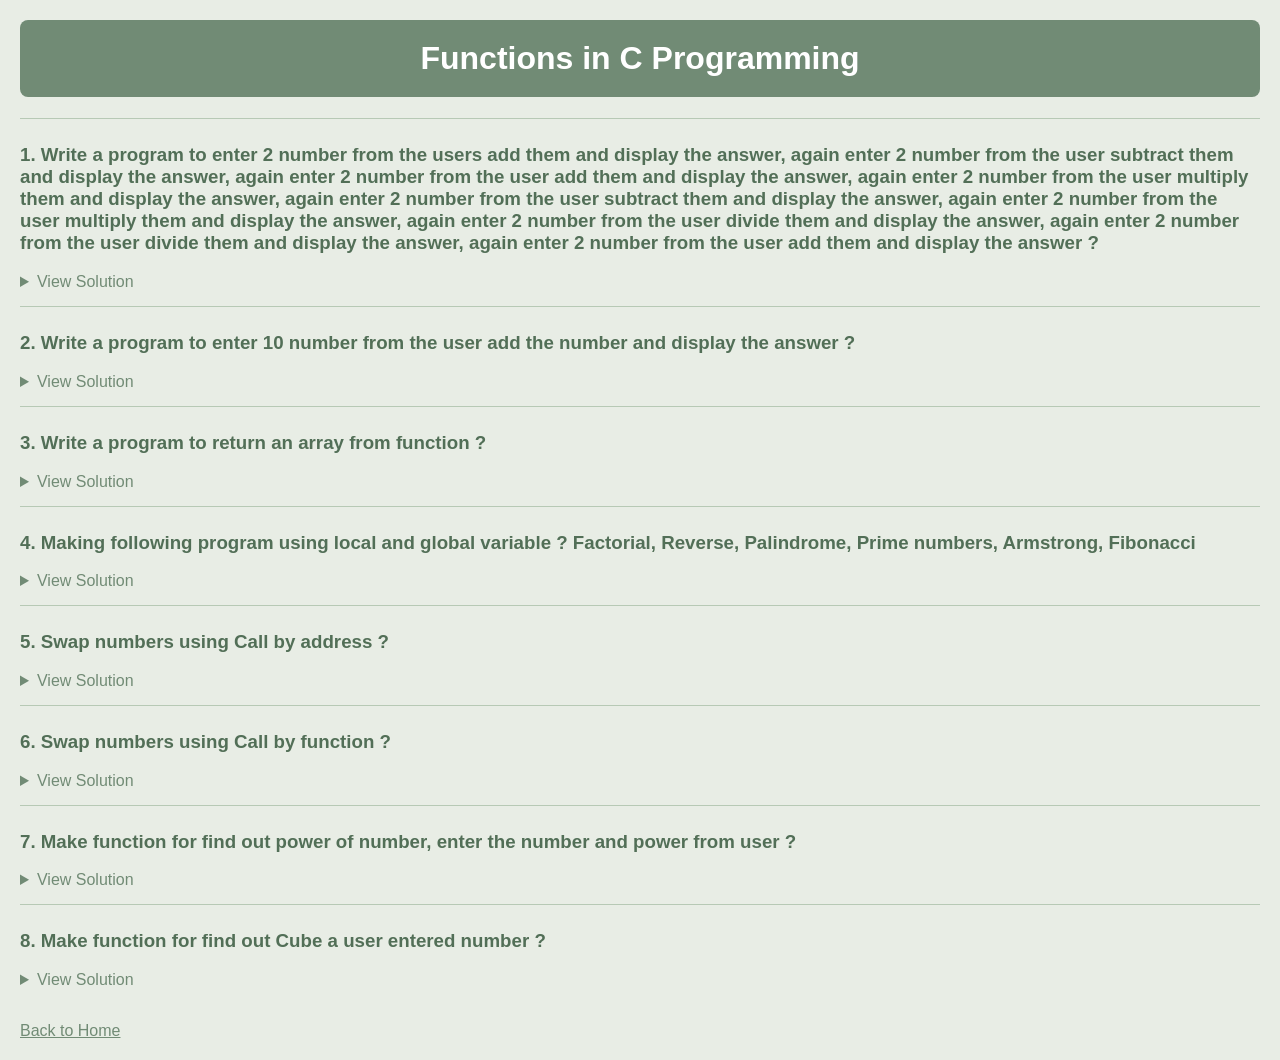
<file: functions.html>
<html>
<head>
    <title>Functions in C</title>
    <link rel="stylesheet" href="style.css">
</head>

<body>

<h1>Functions in C Programming</h1>
<hr>

<h3>1. Write a program to enter 2 number from the users add them and display the answer, again enter 2 number from the user subtract them and display the answer, again enter 2 number from the user add them and display the answer, again enter 2 number from the user multiply them and display the answer, again enter 2 number from the user subtract them and display the answer, again enter 2 number from the user multiply them and display the answer, again enter 2 number from the user divide them and display the answer, again enter 2 number from the user divide them and display the answer, again enter 2 number from the user add them and display the answer ?</h3>

<details>
<summary>View Solution</summary>

<h4>C Program</h4>
<pre>
#include <stdio.h>

void add()
{
    int a,b;
    printf("Enter two numbers: ");
    scanf("%d%d",&a,&b);
    printf("Addition = %d\n",a+b);
}

void sub()
{
    int a,b;
    printf("Enter two numbers: ");
    scanf("%d%d",&a,&b);
    printf("Subtraction = %d\n",a-b);
}

void mul()
{
    int a,b;
    printf("Enter two numbers: ");
    scanf("%d%d",&a,&b);
    printf("Multiplication = %d\n",a*b);
}

void divi()
{
    int a,b;
    printf("Enter two numbers: ");
    scanf("%d%d",&a,&b);

    if(b!=0)
        printf("Division = %d\n",a/b);
    else
        printf("Cannot divide by zero\n");
}

int main()
{
    add();
    sub();
    add();
    mul();
    sub();
    mul();
    divi();
    divi();
    add();

    return 0;
}
</pre>

<h4>Output</h4>
<pre>
Enter two numbers: 10 5
Addition = 15
Enter two numbers: 10 5
Subtraction = 5
</pre>
</details>

<hr>

<h3>2. Write a program to enter 10 number from the user add the number and display the answer ?</h3>

<details>
<summary>View Solution</summary>

<h4>C Program</h4>
<pre>
#include <stdio.h>

int sum(int a[])
{
    int i,total=0;

    for(i=0;i<10;i++)
    {
        total=total+a[i];
    }

    return total;
}

int main()
{
    int a[10],i,answer;

    printf("Enter 10 numbers: ");

    for(i=0;i<10;i++)
    {
        scanf("%d",&a[i]);
    }

    answer=sum(a);

    printf("Sum = %d",answer);

    return 0;
}
</pre>

<h4>Output</h4>
<pre>
Enter 10 numbers:
1 2 3 4 5 6 7 8 9 10
Sum = 55
</pre>
</details>

<hr>

<h3>3. Write a program to return an array from function ?</h3>

<details>
<summary>View Solution</summary>

<h4>C Program</h4>
<pre>
#include <stdio.h>

int* getArray()
{
    static int a[5];
    int i;

    printf("Enter 5 numbers: ");

    for(i=0;i<5;i++)
    {
        scanf("%d",&a[i]);
    }

    return a;
}

int main()
{
    int *p,i;

    p=getArray();

    printf("Array values are:\n");

    for(i=0;i<5;i++)
    {
        printf("%d\n",p[i]);
    }

    return 0;
}
</pre>

<h4>Output</h4>
<pre>
Enter 5 numbers:
10 20 30 40 50

Array values are:
10
20
30
40
50
</pre>
</details>

<hr>

<h3>4. Making following program using local and global variable ? Factorial, Reverse, Palindrome, Prime numbers, Armstrong, Fibonacci</h3>

<details>
<summary>View Solution</summary>

<h4>C Program</h4>
<pre>
#include <stdio.h>

int n;

void factorial()
{
    int i,fact=1;

    for(i=1;i<=n;i++)
    {
        fact=fact*i;
    }

    printf("Factorial = %d\n",fact);
}

void reverse()
{
    int temp,r,rev=0;

    temp=n;

    while(temp>0)
    {
        r=temp%10;
        rev=rev*10+r;
        temp=temp/10;
    }

    printf("Reverse = %d\n",rev);
}

void palindrome()
{
    int temp,r,rev=0;

    temp=n;

    while(temp>0)
    {
        r=temp%10;
        rev=rev*10+r;
        temp=temp/10;
    }

    if(n==rev)
        printf("Palindrome\n");
    else
        printf("Not Palindrome\n");
}

void prime()
{
    int i,count=0;

    for(i=1;i<=n;i++)
    {
        if(n%i==0)
            count++;
    }

    if(count==2)
        printf("Prime Number\n");
    else
        printf("Not Prime Number\n");
}

void armstrong()
{
    int temp,r,sum=0;

    temp=n;

    while(temp>0)
    {
        r=temp%10;
        sum=sum+r*r*r;
        temp=temp/10;
    }

    if(sum==n)
        printf("Armstrong Number\n");
    else
        printf("Not Armstrong Number\n");
}

void fibonacci()
{
    int a=0,b=1,c,i;

    printf("Fibonacci Series: ");

    for(i=1;i<=10;i++)
    {
        printf("%d ",a);

        c=a+b;
        a=b;
        b=c;
    }
}

int main()
{
    printf("Enter a number: ");
    scanf("%d",&n);

    factorial();
    reverse();
    palindrome();
    prime();
    armstrong();
    fibonacci();

    return 0;
}
</pre>

<h4>Output</h4>
<pre>
Enter a number: 153
Factorial = 146880
Reverse = 351
Not Palindrome
Not Prime Number
Armstrong Number
Fibonacci Series: 0 1 1 2 3 5 8 13 21 34
</pre>

</details>

<hr>

<h3>5. Swap numbers using Call by address ?</h3>

<details>
<summary>View Solution</summary>

<h4>C Program</h4>
<pre>
#include <stdio.h>

void swap(int *a,int *b)
{
    int temp;

    temp=*a;
    *a=*b;
    *b=temp;
}

int main()
{
    int a,b;

    printf("Enter two numbers: ");
    scanf("%d%d",&a,&b);

    swap(&a,&b);

    printf("After swapping:\n");
    printf("a = %d\n",a);
    printf("b = %d\n",b);

    return 0;
}
</pre>

<h4>Output</h4>
<pre>
Enter two numbers: 10 20

After swapping:
a = 20
b = 10
</pre>
</details>

<hr>

<h3>6. Swap numbers using Call by function ?</h3>

<details>
<summary>View Solution</summary>

<h4>C Program</h4>
<pre>
#include <stdio.h>

void swap(int a,int b)
{
    int temp;

    temp=a;
    a=b;
    b=temp;

    printf("After swapping:\n");
    printf("a = %d\n",a);
    printf("b = %d\n",b);
}

int main()
{
    int a,b;

    printf("Enter two numbers: ");
    scanf("%d%d",&a,&b);

    swap(a,b);

    return 0;
}
</pre>

<h4>Output</h4>
<pre>
Enter two numbers: 10 20

After swapping:
a = 20
b = 10
</pre>
</details>

<hr>

<h3>7. Make function for find out power of number, enter the number and power from user ?</h3>

<details>
<summary>View Solution</summary>

<h4>C Program</h4>
<pre>
#include <stdio.h>

int power(int a,int b)
{
    int i,answer=1;

    for(i=1;i<=b;i++)
    {
        answer=answer*a;
    }

    return answer;
}

int main()
{
    int a,b,answer;

    printf("Enter number: ");
    scanf("%d",&a);

    printf("Enter power: ");
    scanf("%d",&b);

    answer=power(a,b);

    printf("Answer = %d",answer);

    return 0;
}
</pre>

<h4>Output</h4>
<pre>
Enter number: 2
Enter power: 3
Answer = 8
</pre>
</details>

<hr>

<h3>8. Make function for find out Cube a user entered number ?</h3>

<details>
<summary>View Solution</summary>

<h4>C Program</h4>
<pre>
#include <stdio.h>

int cube(int n)
{
    return n*n*n;
}

int main()
{
    int n,answer;

    printf("Enter a number: ");
    scanf("%d",&n);

    answer=cube(n);

    printf("Cube = %d",answer);

    return 0;
}
</pre>

<h4>Output</h4>
<pre>
Enter a number: 3
Cube = 27
</pre>
</details>

<br>

<a href="index.html">Back to Home</a>

</body>
</html>
</file>
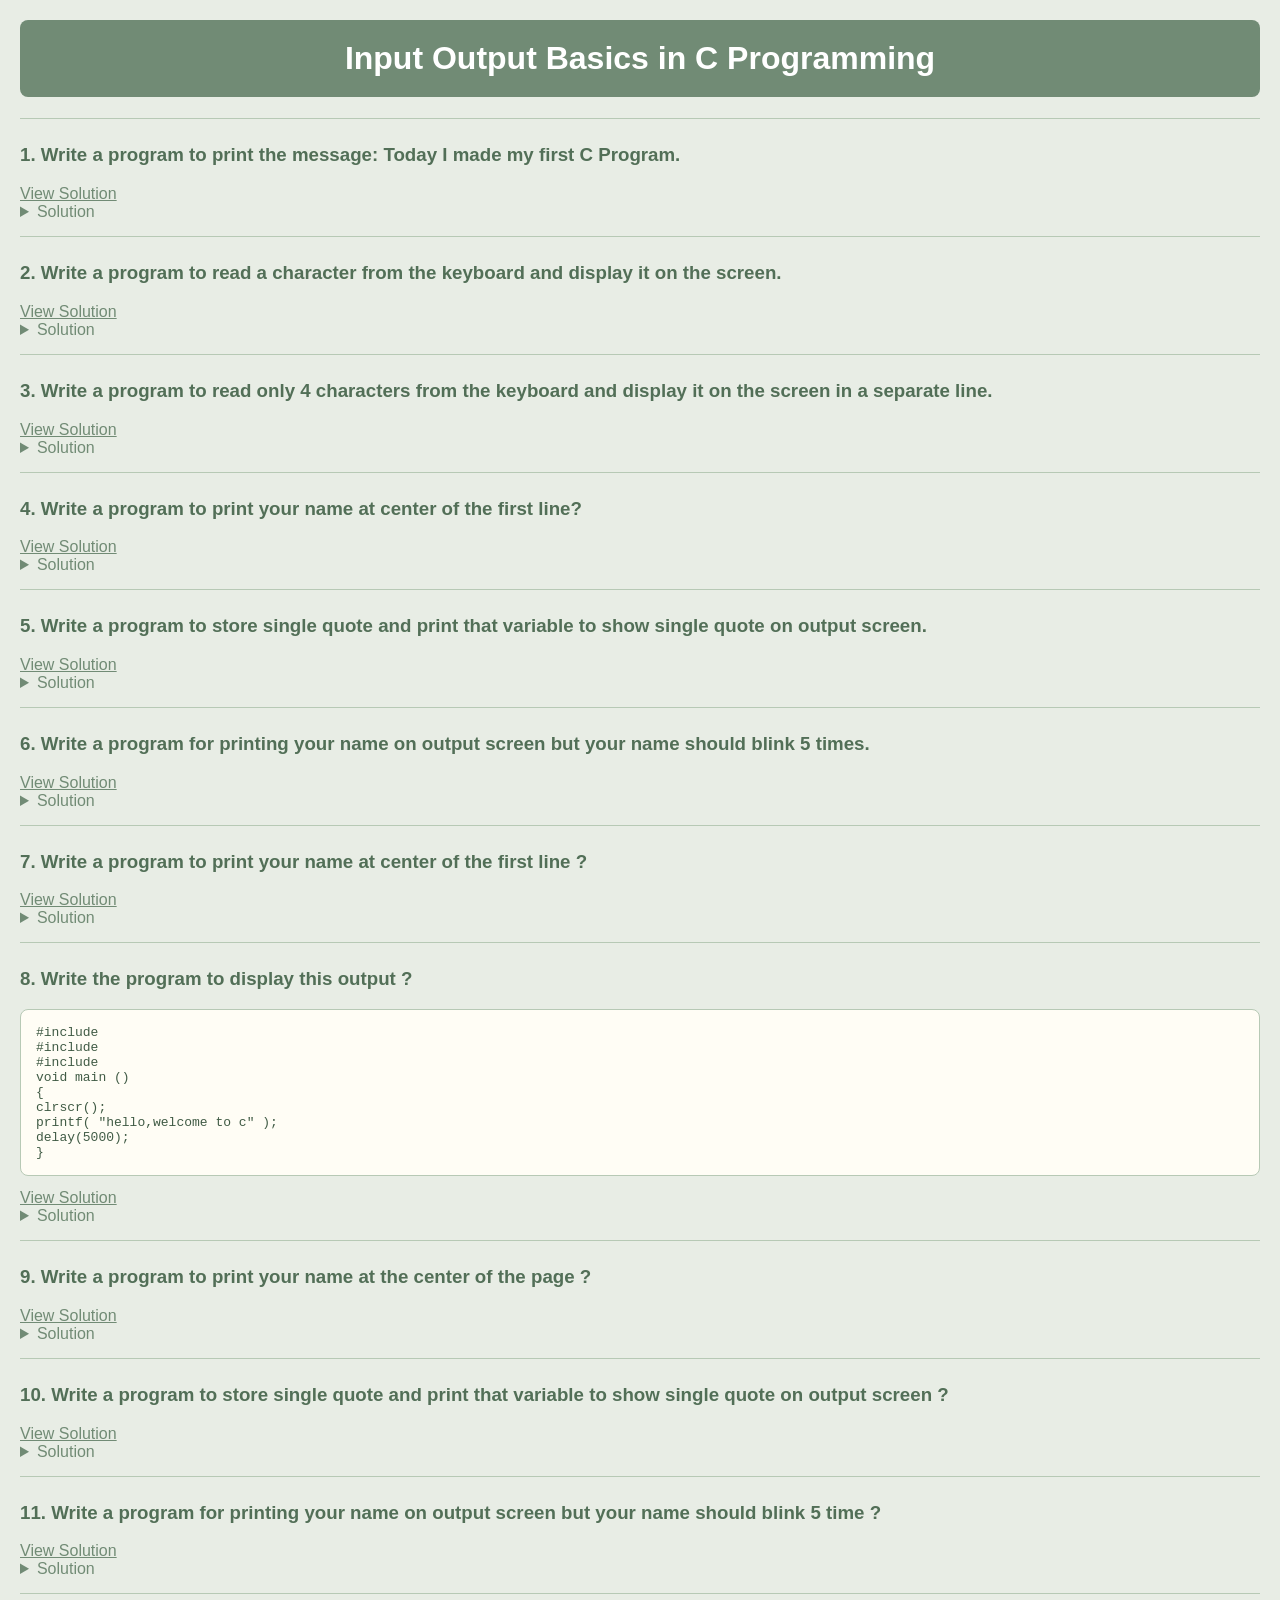
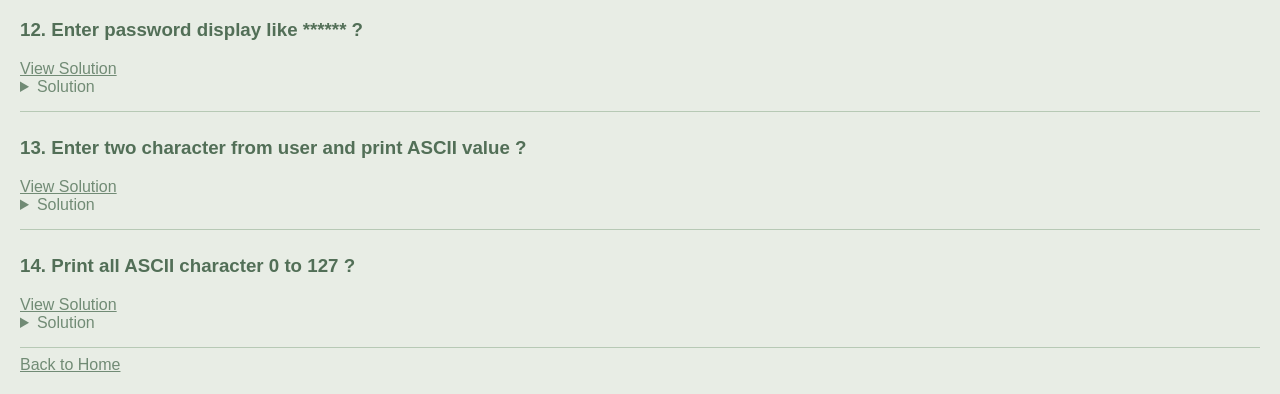
<file: Input-Output basics.html>
<html>
<head>
    <title>Input Output Basics in C</title>
    <link rel="stylesheet" href="style.css">
</head>

<body>

<h1>Input Output Basics in C Programming</h1>
<hr>

<h3>1. Write a program to print the message: Today I made my first C Program.</h3>

<a href="#q1">View Solution</a>
<details id="q1">
<summary>Solution</summary>

<h4>C Program</h4>
<pre>
#include <stdio.h>

int main()
{
    printf("Today I made my first C Program.");

    return 0;
}
</pre>

<h4>Output</h4>
<pre>
Today I made my first C Program.
</pre>
</details>
<hr>

<h3>2. Write a program to read a character from the keyboard and display it on the screen.</h3>

<a href="#q2">View Solution</a>
<details id="q2">
<summary>Solution</summary>

<h4>C Program</h4>
<pre>
#include <stdio.h>

int main()
{
    char a;

    printf("Enter a character: ");
    scanf("%c", &a);

    printf("Character = %c", a);

    return 0;
}
</pre>

<h4>Output</h4>
<pre>
Enter a character: A
Character = A
</pre>
</details>
<hr>

<h3>3. Write a program to read only 4 characters from the keyboard and display it on the screen in a separate line.</h3>

<a href="#q3">View Solution</a>
<details id="q3">
<summary>Solution</summary>

<h4>C Program</h4>
<pre>
#include <stdio.h>

int main()
{
    char a, b, c, d;

    printf("Enter four characters: ");

    scanf(" %c", &a);
    scanf(" %c", &b);
    scanf(" %c", &c);
    scanf(" %c", &d);

    printf("%c\n", a);
    printf("%c\n", b);
    printf("%c\n", c);
    printf("%c\n", d);

    return 0;
}
</pre>

<h4>Output</h4>
<pre>
Enter four characters: A B C D

A
B
C
D
</pre>
</details>
<hr>

<h3>4. Write a program to print your name at center of the first line?</h3>

<a href="#q4">View Solution</a>
<details id="q4">
<summary>Solution</summary>

<h4>C Program</h4>
<pre>
#include <stdio.h>

int main()
{
    printf("                    YourName");

    return 0;
}
</pre>

<h4>Output</h4>
<pre>
                    YourName
</pre>
</details>
<hr>

<h3>5. Write a program to store single quote and print that variable to show single quote on output screen.</h3>

<a href="#q5">View Solution</a>
<details id="q5">
<summary>Solution</summary>

<h4>C Program</h4>
<pre>
#include <stdio.h>

int main()
{
    char a = '\'';

    printf("%c", a);

    return 0;
}
</pre>

<h4>Output</h4>
<pre>
'
</pre>
</details>
<hr>

<h3>6. Write a program for printing your name on output screen but your name should blink 5 times.</h3>

<a href="#q6">View Solution</a>
<details id="q6">
<summary>Solution</summary>

<h4>C Program</h4>
<pre>
#include <stdio.h>

int main()
{
    int i = 1;

    while(i <= 5)
    {
        printf("\033[5mYourName\033[0m\n");
        i++;
    }

    return 0;
}
</pre>

<h4>Output</h4>
<pre>
YourName
YourName
YourName
YourName
YourName
</pre>
<caption>Note: The blinking effect depends on terminal support. Some compilers may only show the name normally.</caption>
</details>
<hr>

<h3>7. Write a program to print your name at center of the first line ?</h3>

<a href="#q7">View Solution</a>
<details id="q7">
<summary>Solution</summary>

<h4>C Program</h4>
<pre>
#include <stdio.h>

int main()
{
    printf("                    YourName");

    return 0;
}
</pre>

<h4>Output</h4>
<pre>
                    YourName
</pre>
</details>
<hr>

<h3>8. Write the program to display this output ?</h3>

<pre>
#include
#include
#include
void main ()
{
clrscr();
printf( "hello,welcome to c" );
delay(5000);
}
</pre>

<a href="#q8">View Solution</a>
<details id="q8">
<summary>Solution</summary>

<h4>C Program (Modern C compiler)</h4>
<pre>
#include <stdio.h>

int main()
{
    printf("hello,welcome to c");

    return 0;
}
</pre>

<h4>Output</h4>
<pre>
hello,welcome to c
</pre>

<caption>Note: clrscr() and delay() are old Turbo C functions. They are not used in this modern C version.</caption>
</details>
<hr>

<h3>9. Write a program to print your name at the center of the page ?</h3>

<a href="#q9">View Solution</a>
<details id="q9">
<summary>Solution</summary>

<h4>C Program</h4>
<pre>
#include <stdio.h>

int main()
{
    printf("\n\n\n\n\n\n\n\n");
    printf("                    YourName");

    return 0;
}
</pre>

<h4>Output</h4>
<pre>






                    YourName
</pre>
</details>
<hr>

<h3>10. Write a program to store single quote and print that variable to show single quote on output screen ?</h3>

<a href="#q10">View Solution</a>
<details id="q10">
<summary>Solution</summary>

<h4>C Program</h4>
<pre>
#include <stdio.h>

int main()
{
    char ch;

    ch = '\'';

    printf("Single quote = %c", ch);

    return 0;
}
</pre>

<h4>Output</h4>
<pre>
Single quote = '
</pre>
</details>
<hr>

<h3>11. Write a program for printing your name on output screen but your name should blink 5 time ?</h3>

<a href="#q11">View Solution</a>
<details id="q11">
<summary>Solution</summary>

<h4>C Program</h4>
<pre>
#include <stdio.h>

int main()
{
    int i = 1;

    while(i <= 5)
    {
        printf("\033[5mYourName\033[0m\n");
        i++;
    }

    return 0;
}
</pre>

<h4>Output</h4>
<pre>
YourName
YourName
YourName
YourName
YourName
</pre>
</details>
<hr>

<h3>12. Enter password display like ****** ?</h3>

<a href="#q12">View Solution</a>
<details id="q12">
<summary>Solution</summary>

<h4>C Program</h4>
<pre>
#include <stdio.h>

int main()
{
    char password[50];
    int i = 0;

    printf("Enter password: ");
    scanf("%s", password);

    printf("Password: ");

    while(password[i] != '\0')
    {
        printf("*");
        i++;
    }

    return 0;
}
</pre>

<h4>Output</h4>
<pre>
Enter password: hello
Password: *****
</pre>

<caption>Note: This program displays stars after the password is entered. It does not hide characters while typing.</caption>
</details>
<hr>

<h3>13. Enter two character from user and print ASCII value ?</h3>

<a href="#q13">View Solution</a>
<details id="q13">
<summary>Solution</summary>

<h4>C Program</h4>
<pre>
#include <stdio.h>

int main()
{
    char a, b;

    printf("Enter two characters: ");
    scanf(" %c %c", &a, &b);

    printf("ASCII value of first character = %d\n", a);
    printf("ASCII value of second character = %d", b);

    return 0;
}
</pre>

<h4>Output</h4>
<pre>
Enter two characters: A B
ASCII value of first character = 65
ASCII value of second character = 66
</pre>
</details>
<hr>

<h3>14. Print all ASCII character 0 to 127 ?</h3>

<a href="#q14">View Solution</a>
<details id="q14">
<summary>Solution</summary>

<h4>C Program</h4>
<pre>
#include <stdio.h>

int main()
{
    int i = 0;

    while(i <= 127)
    {
        if(i >= 32 && i <= 126)
        {
            printf("%d = %c\n", i, i);
        }
        else
        {
            printf("%d = Control Character\n", i);
        }

        i++;
    }

    return 0;
}
</pre>

<h4>Output (sample)</h4>
<pre>
0 = Control Character
1 = Control Character
2 = Control Character
...
32 =  
33 = !
34 = "
35 = #
...
65 = A
66 = B
67 = C
...
127 = Control Character
</pre>
</details>

<hr>

<a href="index.html">Back to Home</a>

</body>
</html>
</file>
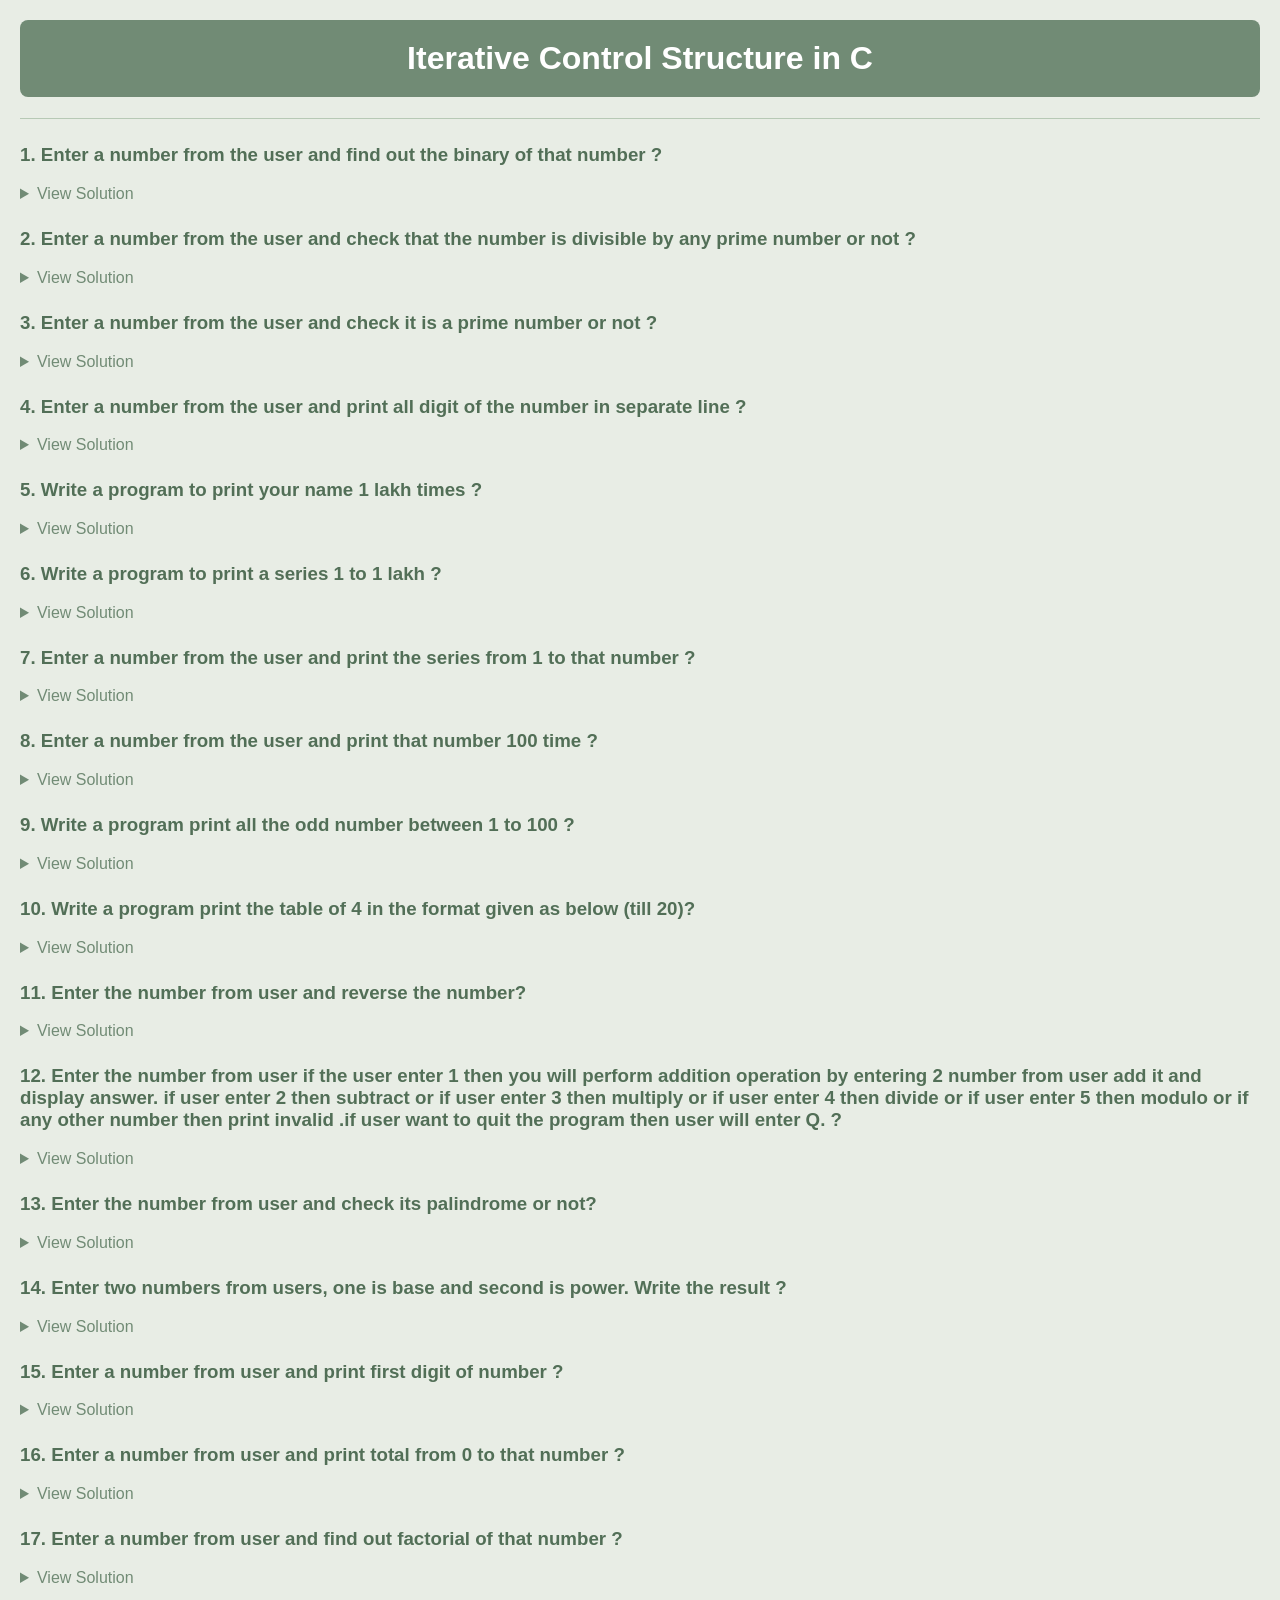
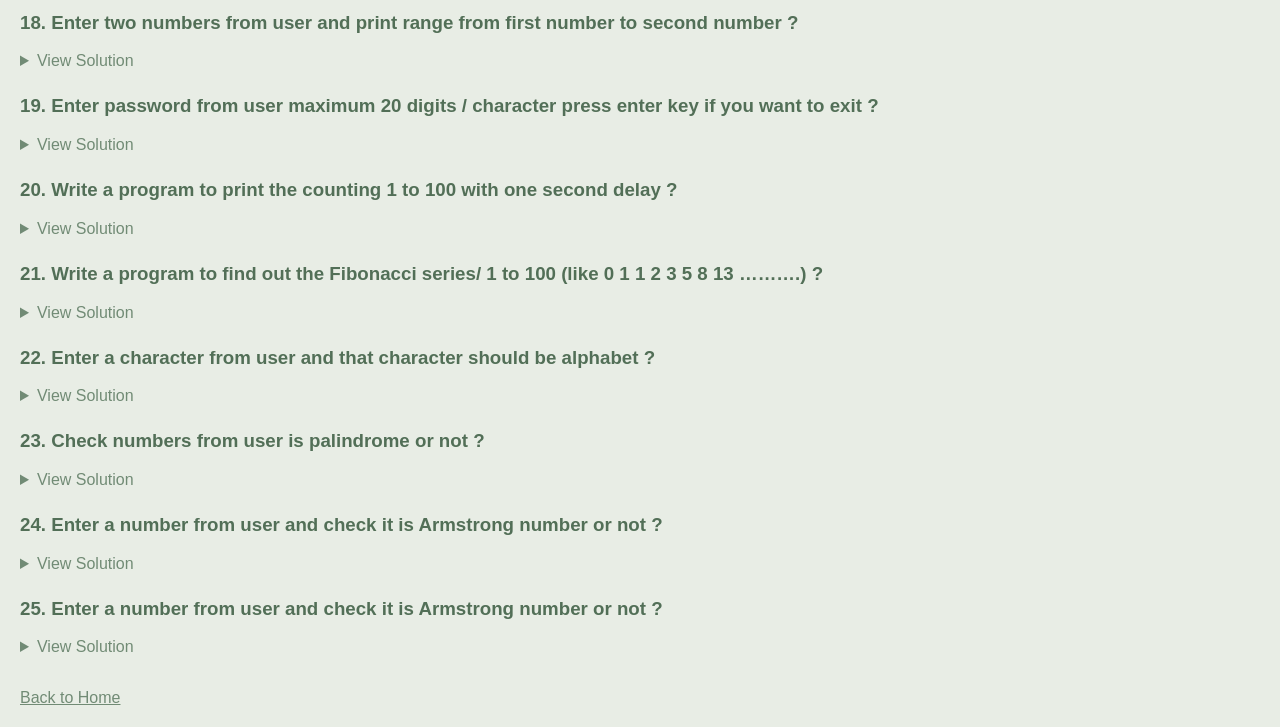
<file: loop.html>
<html>
<head>
    <title>Loops in C</title>
    <link rel="stylesheet" href="style.css">
</head>
<body>

<h1>Iterative Control Structure in C</h1>
<hr>

<h3>1. Enter a number from the user and find out the binary of that number ?</h3>
<details>
<summary>View Solution</summary>
<pre>
#include <stdio.h>
int main()
{
    int n, r, rev=0;

    printf("Enter number: ");
    scanf("%d",&n);

    while(n>0)
    {
        r=n%2;
        rev=rev*10+r;
        n=n/2;
    }

    while(rev>0)
    {
        printf("%d",rev%10);
        rev=rev/10;
    }

    return 0;
}
</pre>
Output: 10 = 1010
</details>

<h3>2. Enter a number from the user and check that the number is divisible by any prime number or not ?</h3>
<details>
<summary>View Solution</summary>
<pre>
#include <stdio.h>
int main()
{
    int n,i=2,j,count,found=0;

    printf("Enter number: ");
    scanf("%d",&n);

    while(i<n)
    {
        if(n%i==0)
        {
            j=2;
            count=0;

            while(j<i)
            {
                if(i%j==0)
                    count=1;
                j++;
            }

            if(count==0)
                found=1;
        }
        i++;
    }

    if(found==1)
        printf("Divisible by prime number");
    else
        printf("Not divisible by prime number");

    return 0;
}
</pre>
Output: Enter 10 → Divisible by prime number
</details>

<h3>3. Enter a number from the user and check it is a prime number or not ?</h3>
<details>
<summary>View Solution</summary>
<pre>
#include <stdio.h>
int main()
{
    int n,i=2,count=0;

    printf("Enter number: ");
    scanf("%d",&n);

    while(i<n)
    {
        if(n%i==0)
            count=1;
        i++;
    }

    if(n>1 && count==0)
        printf("Prime number");
    else
        printf("Not prime number");

    return 0;
}
</pre>
Output: 7 = Prime number
</details>

<h3>4. Enter a number from the user and print all digit of the number in separate line ?</h3>
<details>
<summary>View Solution</summary>
<pre>
#include <stdio.h>
int main()
{
    int n;

    printf("Enter number: ");
    scanf("%d",&n);

    while(n>0)
    {
        printf("%d\n",n%10);
        n=n/10;
    }

    return 0;
}
</pre>
Output for 123:
3
2
1
</details>

<h3>5. Write a program to print your name 1 lakh times ?</h3>
<details>
<summary>View Solution</summary>
<pre>
#include <stdio.h>
int main()
{
    int i=1;

    while(i<=100000)
    {
        printf("YourName\n");
        i++;
    }

    return 0;
}
</pre>
Output: YourName prints 1 lakh times.
</details>

<h3>6. Write a program to print a series 1 to 1 lakh ?</h3>
<details>
<summary>View Solution</summary>
<pre>
#include <stdio.h>
int main()
{
    int i=1;

    while(i<=100000)
    {
        printf("%d\n",i);
        i++;
    }

    return 0;
}
</pre>
Output: 1 2 3 ... 100000
</details>

<h3>7. Enter a number from the user and print the series from 1 to that number ?</h3>
<details>
<summary>View Solution</summary>
<pre>
#include <stdio.h>
int main()
{
    int n,i=1;

    printf("Enter number: ");
    scanf("%d",&n);

    while(i<=n)
    {
        printf("%d\n",i);
        i++;
    }

    return 0;
}
</pre>
Output: 1 2 3 4 5
</details>

<h3>8. Enter a number from the user and print that number 100 time ?</h3>
<details>
<summary>View Solution</summary>
<pre>
#include <stdio.h>
int main()
{
    int n,i=1;

    printf("Enter number: ");
    scanf("%d",&n);

    while(i<=100)
    {
        printf("%d\n",n);
        i++;
    }

    return 0;
}
</pre>
Output: Number prints 100 times.
</details>

<h3>9. Write a program print all the odd number between 1 to 100 ?</h3>
<details>
<summary>View Solution</summary>
<pre>
#include <stdio.h>
int main()
{
    int i=1;

    while(i<=100)
    {
        if(i%2!=0)
            printf("%d\n",i);
        i++;
    }

    return 0;
}
</pre>
Output: 1 3 5 7 ... 99
</details>

<h3>10. Write a program print the table of 4 in the format given as below (till 20)?</h3>
<details>
<summary>View Solution</summary>
<pre>
#include <stdio.h>
int main()
{
    int i=1;

    while(i<=20)
    {
        printf("4*%d=%d\n",i,4*i);
        i++;
    }

    return 0;
}
</pre>
Output: 4*1=4 ... 4*20=80
</details>

<h3>11. Enter the number from user and reverse the number?</h3>
<details>
<summary>View Solution</summary>
<pre>
#include <stdio.h>
int main()
{
    int n,rev=0;

    printf("Enter number: ");
    scanf("%d",&n);

    while(n>0)
    {
        rev=rev*10+n%10;
        n=n/10;
    }

    printf("Reverse = %d",rev);

    return 0;
}
</pre>
Output: 123 = 321
</details>

<h3>12. Enter the number from user if the user enter 1 then you will perform addition operation by entering 2 number from user add it and display answer. if user enter 2 then subtract or if user enter 3 then multiply or if user enter 4 then divide or if user enter 5 then modulo or if any other number then print invalid .if user want to quit the program then user will enter Q. ?</h3>
<details>
<summary>View Solution</summary>
<pre>
#include <stdio.h>
int main()
{
    int a,b,n;
    char ch='Y';

    while(ch!='Q' && ch!='q')
    {
        printf("1 Addition\n2 Subtraction\n3 Multiplication\n4 Division\n5 Modulo\n");
        printf("Enter choice: ");
        scanf("%d",&n);

        if(n>=1 && n<=5)
        {
            printf("Enter two numbers: ");
            scanf("%d%d",&a,&b);

            if(n==1)
                printf("%d\n",a+b);
            else if(n==2)
                printf("%d\n",a-b);
            else if(n==3)
                printf("%d\n",a*b);
            else if(n==4 && b!=0)
                printf("%d\n",a/b);
            else if(n==5 && b!=0)
                printf("%d\n",a%b);
            else
                printf("Cannot divide by zero\n");
        }
        else
            printf("Invalid\n");

        printf("Enter Q to quit: ");
        scanf(" %c",&ch);
    }

    return 0;
}
</pre>
Output: Enter choice and numbers. Enter Q to quit.
</details>

<h3>13. Enter the number from user and check its palindrome or not?</h3>
<details>
<summary>View Solution</summary>
<pre>
#include <stdio.h>
int main()
{
    int n,temp,rev=0;

    printf("Enter number: ");
    scanf("%d",&n);

    temp=n;

    while(n>0)
    {
        rev=rev*10+n%10;
        n=n/10;
    }

    if(temp==rev)
        printf("Palindrome");
    else
        printf("Not Palindrome");

    return 0;
}
</pre>
Output: 121 = Palindrome
</details>

<h3>14. Enter two numbers from users, one is base and second is power. Write the result ?</h3>
<details>
<summary>View Solution</summary>
<pre>
#include <stdio.h>
int main()
{
    int b,p,i=1,ans=1;

    printf("Enter base: ");
    scanf("%d",&b);

    printf("Enter power: ");
    scanf("%d",&p);

    while(i<=p)
    {
        ans=ans*b;
        i++;
    }

    printf("Answer = %d",ans);

    return 0;
}
</pre>
Output: 2 power 3 = 8
</details>

<h3>15. Enter a number from user and print first digit of number ?</h3>
<details>
<summary>View Solution</summary>
<pre>
#include <stdio.h>
int main()
{
    int n;

    printf("Enter number: ");
    scanf("%d",&n);

    while(n>=10)
    {
        n=n/10;
    }

    printf("First digit = %d",n);

    return 0;
}
</pre>
Output: 456 = 4
</details>

<h3>16. Enter a number from user and print total from 0 to that number ?</h3>
<details>
<summary>View Solution</summary>
<pre>
#include <stdio.h>
int main()
{
    int n,i=0,sum=0;

    printf("Enter number: ");
    scanf("%d",&n);

    while(i<=n)
    {
        sum=sum+i;
        i++;
    }

    printf("Total = %d",sum);

    return 0;
}
</pre>
Output: 5 = 15
</details>

<h3>17. Enter a number from user and find out factorial of that number ?</h3>
<details>
<summary>View Solution</summary>
<pre>
#include <stdio.h>
int main()
{
    int n,i=1,fact=1;

    printf("Enter number: ");
    scanf("%d",&n);

    while(i<=n)
    {
        fact=fact*i;
        i++;
    }

    printf("Factorial = %d",fact);

    return 0;
}
</pre>
Output: 5 = 120
</details>

<h3>18. Enter two numbers from user and print range from first number to second number ?</h3>
<details>
<summary>View Solution</summary>
<pre>
#include <stdio.h>
int main()
{
    int a,b;

    printf("Enter first number: ");
    scanf("%d",&a);

    printf("Enter second number: ");
    scanf("%d",&b);

    while(a<=b)
    {
        printf("%d\n",a);
        a++;
    }

    return 0;
}
</pre>
Output: 2 3 4 5 6
</details>

<h3>19. Enter password from user maximum 20 digits / character press enter key if you want to exit ?</h3>
<details>
<summary>View Solution</summary>
<pre>
#include <stdio.h>
int main()
{
    char p[21];
    int i=0;

    printf("Enter password: ");
    fgets(p,21,stdin);

    while(p[i]!='\0' && p[i]!='\n')
    {
        printf("*");
        i++;
    }

    if(i==0)
        printf("Exit");

    return 0;
}
</pre>
Output: Enter abc123 = ******
</details>

<h3>20. Write a program to print the counting 1 to 100 with one second delay ?</h3>
<details>
<summary>View Solution</summary>
<pre>
#include <stdio.h>
#include <windows.h>

int main()
{
    int i=1;

    while(i<=100)
    {
        printf("%d\n",i);
        Sleep(1000);
        i++;
    }

    return 0;
}
</pre>
Output: Counting 1 to 100 with delay.
</details>

<h3>21. Write a program to find out the Fibonacci series/ 1 to 100 (like 0 1 1 2 3 5 8 13 ……….) ?</h3>
<details>
<summary>View Solution</summary>
<pre>
#include <stdio.h>
int main()
{
    int a=0,b=1,c;

    while(a<=100)
    {
        printf("%d ",a);
        c=a+b;
        a=b;
        b=c;
    }

    return 0;
}
</pre>
Output: 0 1 1 2 3 5 8 13 21 34 55 89
</details>

<h3>22. Enter a character from user and that character should be alphabet ?</h3>
<details>
<summary>View Solution</summary>
<pre>
#include <stdio.h>
int main()
{
    char ch;

    printf("Enter character: ");
    scanf(" %c",&ch);

    if((ch>='A' && ch<='Z') || (ch>='a' && ch<='z'))
        printf("Alphabet");
    else
        printf("Not Alphabet");

    return 0;
}
</pre>
Output: A = Alphabet
</details>

<h3>23. Check numbers from user is palindrome or not ?</h3>
<details>
<summary>View Solution</summary>
<pre>
#include <stdio.h>
int main()
{
    int n,temp,rev=0;

    printf("Enter number: ");
    scanf("%d",&n);

    temp=n;

    while(n>0)
    {
        rev=rev*10+n%10;
        n=n/10;
    }

    if(temp==rev)
        printf("Palindrome");
    else
        printf("Not Palindrome");

    return 0;
}
</pre>
Output: 121 = Palindrome
</details>

<h3>24. Enter a number from user and check it is Armstrong number or not ?</h3>
<details>
<summary>View Solution</summary>
<pre>
#include <stdio.h>
int main()
{
    int n,temp,r,sum=0;

    printf("Enter number: ");
    scanf("%d",&n);

    temp=n;

    while(n>0)
    {
        r=n%10;
        sum=sum+r*r*r;
        n=n/10;
    }

    if(temp==sum)
        printf("Armstrong number");
    else
        printf("Not Armstrong number");

    return 0;
}
</pre>
Output: 153 = Armstrong number
</details>

<h3>25. Enter a number from user and check it is Armstrong number or not ?</h3>
<details>
<summary>View Solution</summary>
<pre>
#include <stdio.h>
int main()
{
    int n,temp,r,sum=0;

    printf("Enter number: ");
    scanf("%d",&n);

    temp=n;

    while(n>0)
    {
        r=n%10;
        sum=sum+r*r*r;
        n=n/10;
    }

    if(temp==sum)
        printf("Armstrong number");
    else
        printf("Not Armstrong number");

    return 0;
}
</pre>
Output: 370 = Armstrong number
</details>

<br>
<a href="index.html">Back to Home</a>

</body>
</html>
</file>
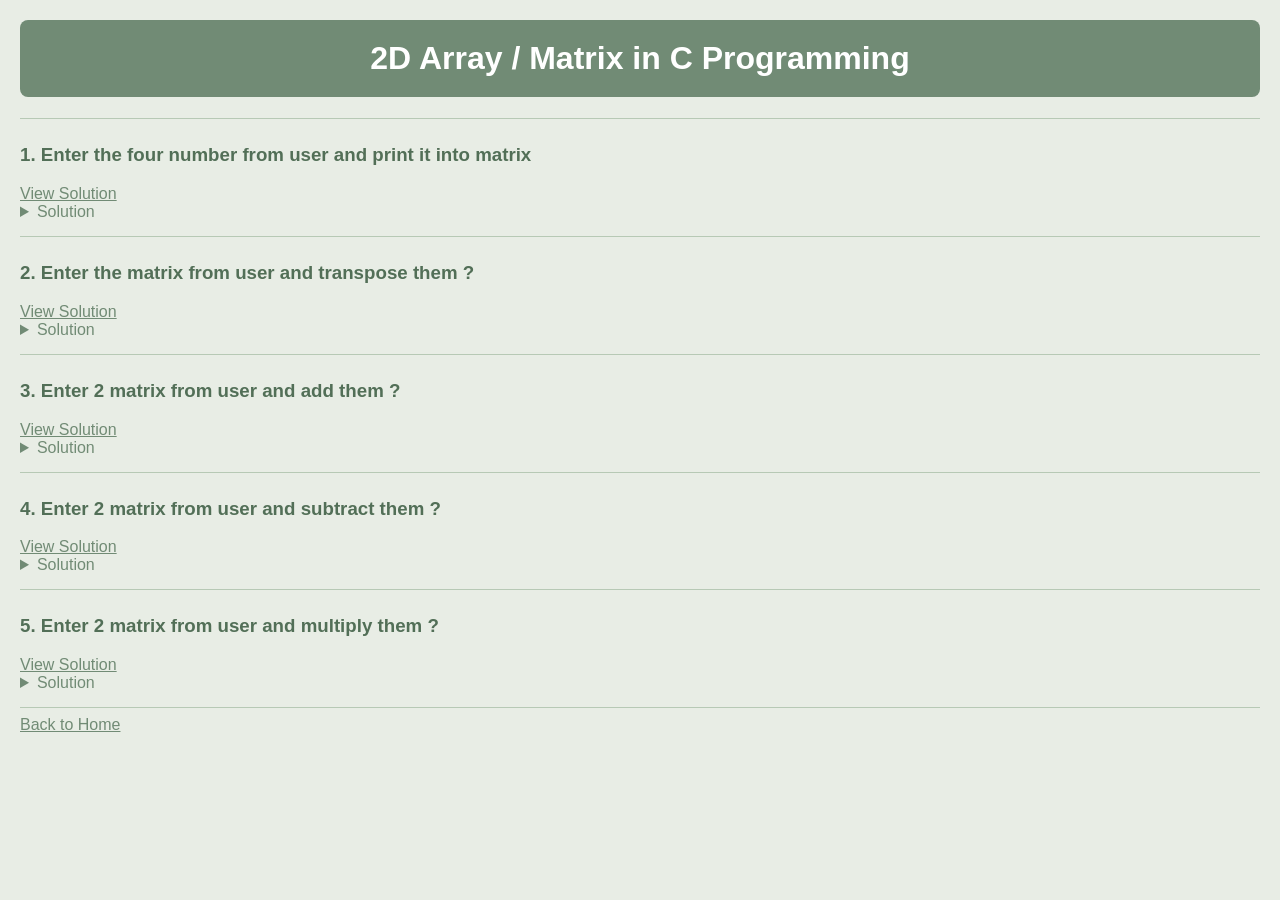
<file: multidimensional.html>
<html>
<head>
    <title>2D Array in C</title>
    <link rel="stylesheet" href="style.css">
</head>

<body>

<h1>2D Array / Matrix in C Programming</h1>
<hr>

<h3>1. Enter the four number from user and print it into matrix</h3>
<a href="#q1">View Solution</a>
<details id="q1">
<summary>Solution</summary>
<h4>C Program</h4>
<pre>
#include <stdio.h>

int main()
{
    int a[2][2];
    int i, j;

    printf("Enter four numbers:\n");

    i = 0;
    while(i < 2)
    {
        j = 0;
        while(j < 2)
        {
            scanf("%d", &a[i][j]);
            j++;
        }
        i++;
    }

    printf("Matrix:\n");

    i = 0;
    while(i < 2)
    {
        j = 0;
        while(j < 2)
        {
            printf("%d ", a[i][j]);
            j++;
        }
        printf("\n");
        i++;
    }

    return 0;
}
</pre>
<h4>Output</h4>
<pre>
Enter four numbers:
1 2
3 4

Matrix:
1 2
3 4
</pre>
</details>
<hr>

<h3>2. Enter the matrix from user and transpose them ?</h3>
<a href="#q2">View Solution</a>
<details id="q2">
<summary>Solution</summary>
<h4>C Program</h4>
<pre>
#include <stdio.h>

int main()
{
    int a[2][2];
    int i, j;

    printf("Enter four numbers:\n");

    i = 0;
    while(i < 2)
    {
        j = 0;
        while(j < 2)
        {
            scanf("%d", &a[i][j]);
            j++;
        }
        i++;
    }

    printf("Transpose Matrix:\n");

    i = 0;
    while(i < 2)
    {
        j = 0;
        while(j < 2)
        {
            printf("%d ", a[j][i]);
            j++;
        }
        printf("\n");
        i++;
    }

    return 0;
}
</pre>
<h4>Output</h4>
<pre>
Enter four numbers:
1 2
3 4

Transpose Matrix:
1 3
2 4
</pre>
</details>
<hr>

<h3>3. Enter 2 matrix from user and add them ?</h3>
<a href="#q3">View Solution</a>
<details id="q3">
<summary>Solution</summary>
<h4>C Program</h4>
<pre>
#include <stdio.h>

int main()
{
    int a[2][2], b[2][2], c[2][2];
    int i, j;

    printf("Enter first matrix:\n");

    i = 0;
    while(i < 2)
    {
        j = 0;
        while(j < 2)
        {
            scanf("%d", &a[i][j]);
            j++;
        }
        i++;
    }

    printf("Enter second matrix:\n");

    i = 0;
    while(i < 2)
    {
        j = 0;
        while(j < 2)
        {
            scanf("%d", &b[i][j]);
            j++;
        }
        i++;
    }

    i = 0;
    while(i < 2)
    {
        j = 0;
        while(j < 2)
        {
            c[i][j] = a[i][j] + b[i][j];
            j++;
        }
        i++;
    }

    printf("Addition of matrix:\n");

    i = 0;
    while(i < 2)
    {
        j = 0;
        while(j < 2)
        {
            printf("%d ", c[i][j]);
            j++;
        }
        printf("\n");
        i++;
    }

    return 0;
}
</pre>
<h4>Output</h4>
<pre>
Enter first matrix:
1 2
3 4

Enter second matrix:
5 6
7 8

Addition of matrix:
6 8
10 12
</pre>
</details>
<hr>

<h3>4. Enter 2 matrix from user and subtract them ?</h3>
<a href="#q4">View Solution</a>
<details id="q4">
<summary>Solution</summary>
<h4>C Program</h4>
<pre>
#include <stdio.h>

int main()
{
    int a[2][2], b[2][2], c[2][2];
    int i, j;

    printf("Enter first matrix:\n");

    i = 0;
    while(i < 2)
    {
        j = 0;
        while(j < 2)
        {
            scanf("%d", &a[i][j]);
            j++;
        }
        i++;
    }

    printf("Enter second matrix:\n");

    i = 0;
    while(i < 2)
    {
        j = 0;
        while(j < 2)
        {
            scanf("%d", &b[i][j]);
            j++;
        }
        i++;
    }

    i = 0;
    while(i < 2)
    {
        j = 0;
        while(j < 2)
        {
            c[i][j] = a[i][j] - b[i][j];
            j++;
        }
        i++;
    }

    printf("Subtraction of matrix:\n");

    i = 0;
    while(i < 2)
    {
        j = 0;
        while(j < 2)
        {
            printf("%d ", c[i][j]);
            j++;
        }
        printf("\n");
        i++;
    }

    return 0;
}
</pre>
<h4>Output</h4>
<pre>
Enter first matrix:
8 6
7 5

Enter second matrix:
1 2
3 4

Subtraction of matrix:
7 4
4 1
</pre>
</details>
<hr>

<h3>5. Enter 2 matrix from user and multiply them ?</h3>
<a href="#q5">View Solution</a>
<details id="q5">
<summary>Solution</summary>
<h4>C Program</h4>
<pre>
#include <stdio.h>

int main()
{
    int a[2][2], b[2][2], c[2][2];
    int i, j, k;

    printf("Enter first matrix:\n");

    i = 0;
    while(i < 2)
    {
        j = 0;
        while(j < 2)
        {
            scanf("%d", &a[i][j]);
            j++;
        }
        i++;
    }

    printf("Enter second matrix:\n");

    i = 0;
    while(i < 2)
    {
        j = 0;
        while(j < 2)
        {
            scanf("%d", &b[i][j]);
            j++;
        }
        i++;
    }

    i = 0;
    while(i < 2)
    {
        j = 0;
        while(j < 2)
        {
            c[i][j] = 0;

            k = 0;
            while(k < 2)
            {
                c[i][j] = c[i][j] + a[i][k] * b[k][j];
                k++;
            }

            j++;
        }
        i++;
    }

    printf("Multiplication of matrix:\n");

    i = 0;
    while(i < 2)
    {
        j = 0;
        while(j < 2)
        {
            printf("%d ", c[i][j]);
            j++;
        }
        printf("\n");
        i++;
    }

    return 0;
}
</pre>
<h4>Output</h4>
<pre>
Enter first matrix:
1 2
3 4

Enter second matrix:
5 6
7 8

Multiplication of matrix:
19 22
43 50
</pre>
</details>

<hr>

<a href="index.html">Back to Home</a>

</body>
</html>
</file>
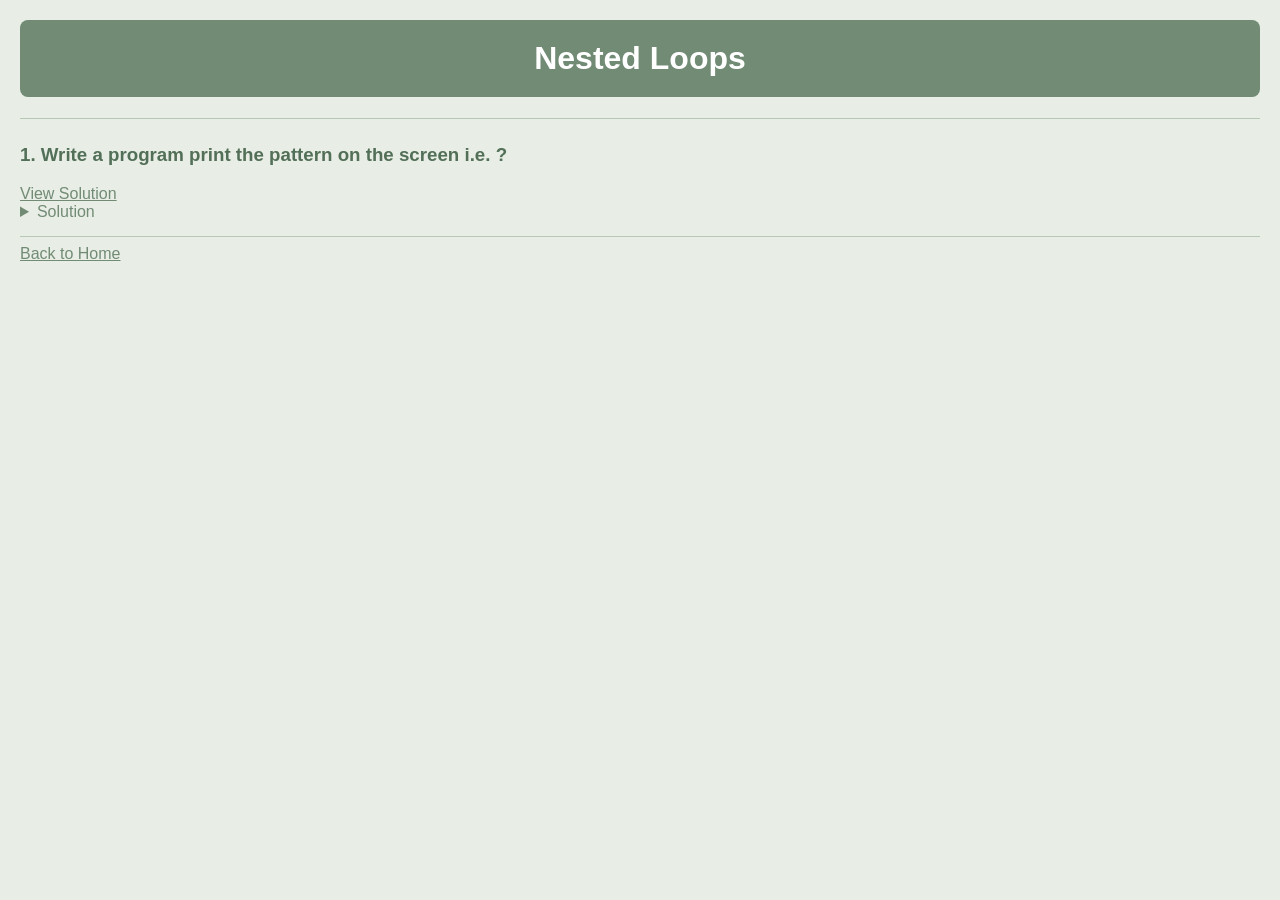
<file: nested.html>
<html>
<head>
    <title>Nested Loop </title>
    <link rel="stylesheet" href="style.css">
</head>

<body>

<h1>Nested Loops</h1>
<hr>

<h3>1. Write a program print the pattern on the screen i.e. ?</h3>

<a href="#q1">View Solution</a>

<details id="q1">

<summary>Solution</summary>

<h4>C Program</h4>

<pre>
#include <stdio.h>

int main()
{
    int i, j;

    i = 1;

    while(i <= 3)
    {
        j = 1;

        while(j <= 5)
        {
            printf("1");
            j++;
        }

        printf("\n");
        i++;
    }

    return 0;
}
</pre>

<h4>Output</h4>

<pre>
11111
11111
11111
</pre>

</details>

<hr>

<a href="index.html">Back to Home</a>

</body>
</html>
</file>
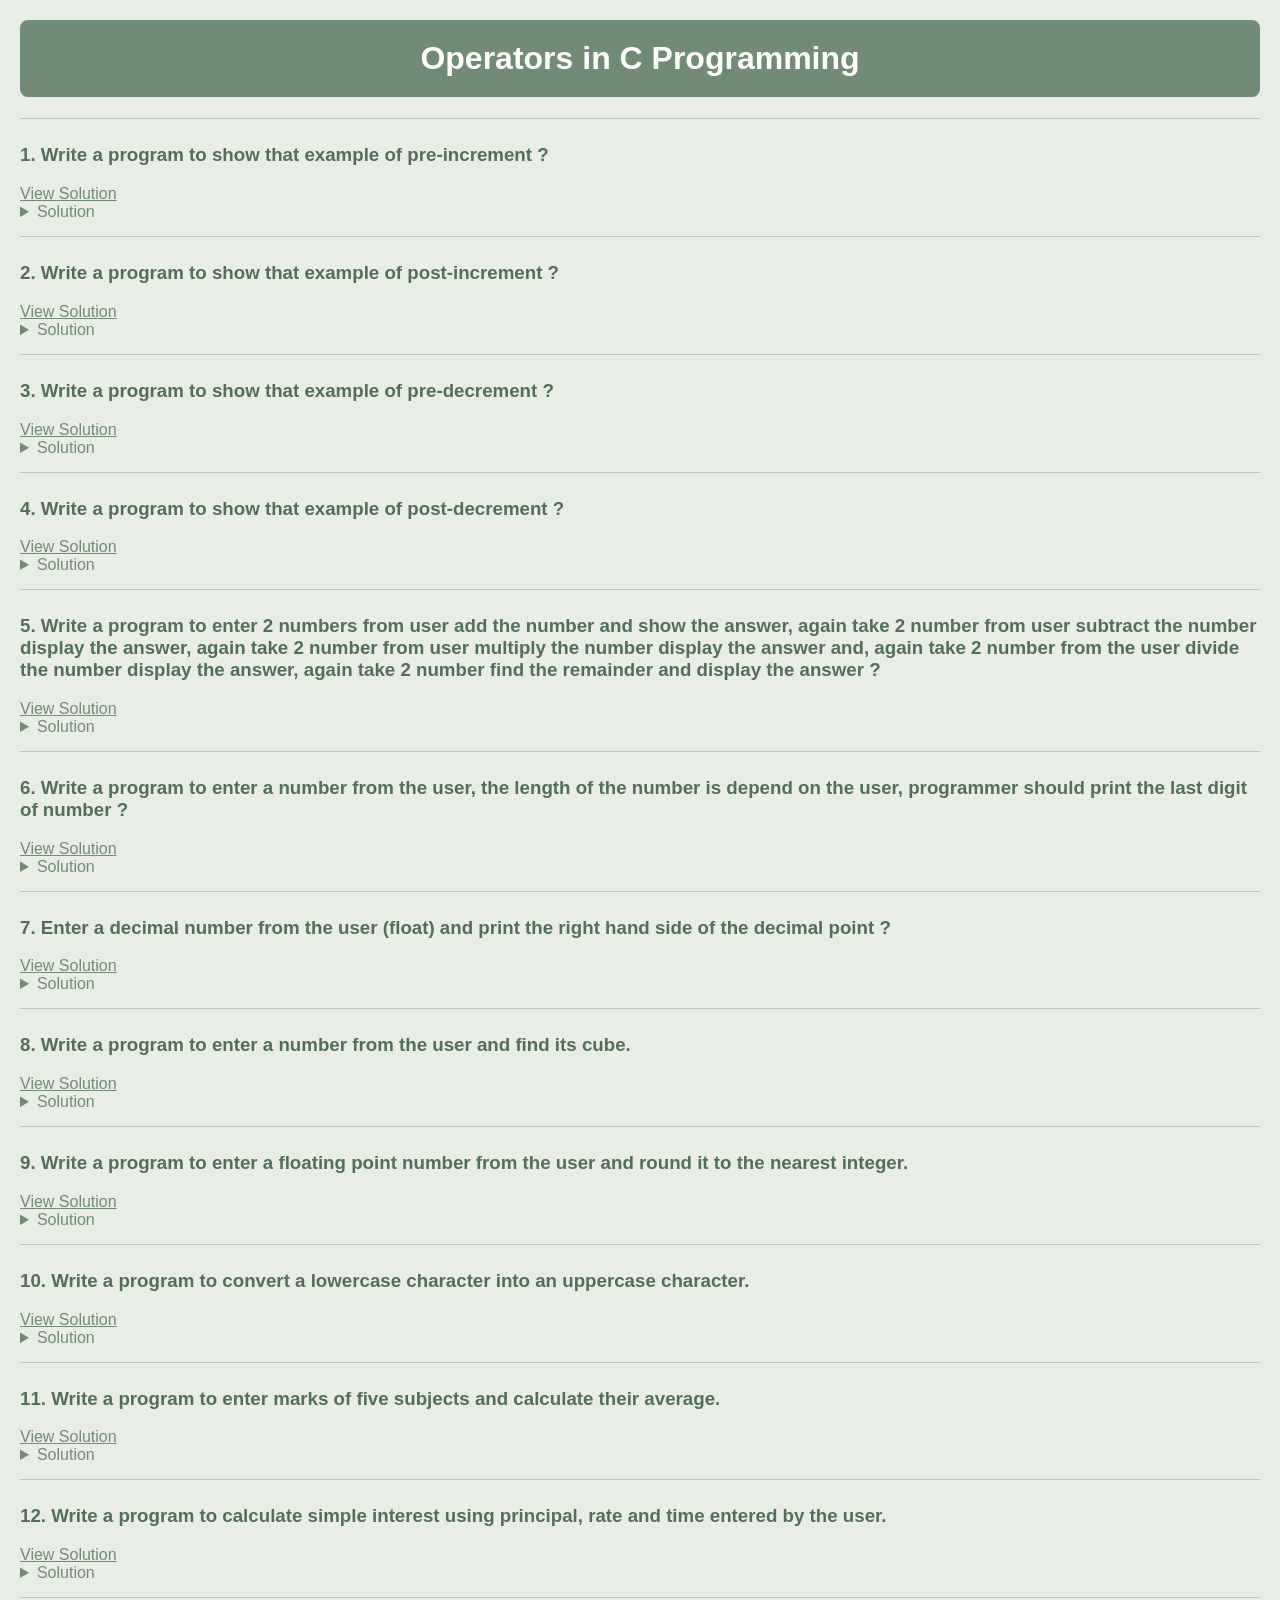
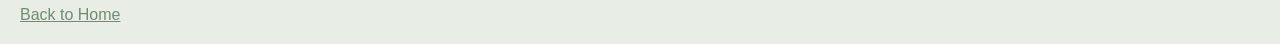
<file: operators.html>
<html>
<head>
    <title>Operators in C</title>
    <link rel="stylesheet" href="style.css">
</head>

<body>

<h1>Operators in C Programming</h1>
<hr>

<h3>1. Write a program to show that example of pre-increment ?</h3>
<a href="#q1">View Solution</a>
<details id="q1">
<summary>Solution</summary>
<h4>C Program</h4>
<pre>
#include <stdio.h>

int main()
{
    int a = 5;

    printf("%d", ++a);

    return 0;
}
</pre>
<h4>Output</h4>
<pre>
6
</pre>
</details>
<hr>

<h3>2. Write a program to show that example of post-increment ?</h3>
<a href="#q2">View Solution</a>
<details id="q2">
<summary>Solution</summary>
<pre>
#include <stdio.h>

int main()
{
    int a = 5;

    printf("%d\n", a++);
    printf("%d", a);

    return 0;
}
</pre>
<h4>Output</h4>
<pre>
5
6
</pre>
</details>
<hr>

<h3>3. Write a program to show that example of pre-decrement ?</h3>
<a href="#q3">View Solution</a>
<details id="q3">
<summary>Solution</summary>
<pre>
#include <stdio.h>

int main()
{
    int a = 5;

    printf("%d", --a);

    return 0;
}
</pre>
<h4>Output</h4>
<pre>
4
</pre>
</details>
<hr>

<h3>4. Write a program to show that example of post-decrement ?</h3>
<a href="#q4">View Solution</a>
<details id="q4">
<summary>Solution</summary>
<pre>
#include <stdio.h>

int main()
{
    int a = 5;

    printf("%d\n", a--);
    printf("%d", a);

    return 0;
}
</pre>
<h4>Output</h4>
<pre>
5
4
</pre>
</details>
<hr>

<h3>5. Write a program to enter 2 numbers from user add the number and show the answer, again take 2 number from user subtract the number display the answer, again take 2 number from user multiply the number display the answer and, again take 2 number from the user divide the number display the answer, again take 2 number find the remainder and display the answer ?</h3>
<a href="#q5">View Solution</a>
<details id="q5">
<summary>Solution</summary>
<pre>
#include <stdio.h>

int main()
{
    int a, b;

    printf("Enter two numbers for addition: ");
    scanf("%d%d", &a, &b);
    printf("Addition = %d\n", a + b);

    printf("Enter two numbers for subtraction: ");
    scanf("%d%d", &a, &b);
    printf("Subtraction = %d\n", a - b);

    printf("Enter two numbers for multiplication: ");
    scanf("%d%d", &a, &b);
    printf("Multiplication = %d\n", a * b);

    printf("Enter two numbers for division: ");
    scanf("%d%d", &a, &b);
    printf("Division = %d\n", a / b);

    printf("Enter two numbers for remainder: ");
    scanf("%d%d", &a, &b);
    printf("Remainder = %d", a % b);

    return 0;
}
</pre>
<h4>Output</h4>
<pre>
Enter two numbers for addition: 10 5
Addition = 15
Enter two numbers for subtraction: 10 5
Subtraction = 5
Enter two numbers for multiplication: 10 5
Multiplication = 50
Enter two numbers for division: 10 5
Division = 2
Enter two numbers for remainder: 10 3
Remainder = 1
</pre>
</details>
<hr>

<h3>6. Write a program to enter a number from the user, the length of the number is depend on the user, programmer should print the last digit of number ?</h3>
<a href="#q6">View Solution</a>
<details id="q6">
<summary>Solution</summary>
<pre>
#include <stdio.h>

int main()
{
    int a;

    printf("Enter a number: ");
    scanf("%d", &a);

    printf("Last digit = %d", a % 10);

    return 0;
}
</pre>
<h4>Output</h4>
<pre>
Enter a number: 12345
Last digit = 5
</pre>
</details>
<hr>

<h3>7. Enter a decimal number from the user (float) and print the right hand side of the decimal point ?</h3>
<a href="#q7">View Solution</a>
<details id="q7">
<summary>Solution</summary>
<pre>
#include <stdio.h>

int main()
{
    float a;
    int b;

    printf("Enter a decimal number: ");
    scanf("%f", &a);

    b = (int)(a * 100) % 100;

    printf("Right side = %d", b);

    return 0;
}
</pre>
<h4>Output</h4>
<pre>
Enter a decimal number: 12.45
Right side = 45
</pre>
</details>
<hr>

<h3>8. Write a program to enter a number from the user and find its cube.</h3>
<a href="#q8">View Solution</a>
<details id="q8">
<summary>Solution</summary>
<pre>
#include <stdio.h>

int main()
{
    int a;

    printf("Enter a number: ");
    scanf("%d", &a);

    printf("Cube = %d", a * a * a);

    return 0;
}
</pre>
<h4>Output</h4>
<pre>
Enter a number: 3
Cube = 27
</pre>
</details>
<hr>

<h3>9. Write a program to enter a floating point number from the user and round it to the nearest integer.</h3>
<a href="#q9">View Solution</a>
<details id="q9">
<summary>Solution</summary>
<pre>
#include <stdio.h>

int main()
{
    float a;
    int b;

    printf("Enter a number: ");
    scanf("%f", &a);

    b = (int)(a + 0.5);

    printf("Rounded number = %d", b);

    return 0;
}
</pre>
<h4>Output</h4>
<pre>
Enter a number: 5.7
Rounded number = 6
</pre>
</details>
<hr>

<h3>10. Write a program to convert a lowercase character into an uppercase character.</h3>
<a href="#q10">View Solution</a>
<details id="q10">
<summary>Solution</summary>
<pre>
#include <stdio.h>

int main()
{
    char a;

    printf("Enter a lowercase character: ");
    scanf("%c", &a);

    a = a - 32;

    printf("Uppercase character = %c", a);

    return 0;
}
</pre>
<h4>Output</h4>
<pre>
Enter a lowercase character: a
Uppercase character = A
</pre>
</details>
<hr>

<h3>11. Write a program to enter marks of five subjects and calculate their average.</h3>
<a href="#q11">View Solution</a>
<details id="q11">
<summary>Solution</summary>
<pre>
#include <stdio.h>

int main()
{
    int a, b, c, d, e;
    int sum;
    float average;

    printf("Enter marks of five subjects: ");
    scanf("%d%d%d%d%d", &a, &b, &c, &d, &e);

    sum = a + b + c + d + e;
    average = sum / 5.0;

    printf("Average = %.2f", average);

    return 0;
}
</pre>
<h4>Output</h4>
<pre>
Enter marks of five subjects: 80 70 90 60 100
Average = 80.00
</pre>
</details>
<hr>

<h3>12. Write a program to calculate simple interest using principal, rate and time entered by the user.</h3>
<a href="#q12">View Solution</a>
<details id="q12">
<summary>Solution</summary>
<pre>
#include <stdio.h>

int main()
{
    float p, r, t, si;

    printf("Enter principal: ");
    scanf("%f", &p);

    printf("Enter rate: ");
    scanf("%f", &r);

    printf("Enter time: ");
    scanf("%f", &t);

    si = (p * r * t) / 100;

    printf("Simple Interest = %.2f", si);

    return 0;
}
</pre>
<h4>Output</h4>
<pre>
Enter principal: 1000
Enter rate: 5
Enter time: 2
Simple Interest = 100.00
</pre>
</details>

<hr>

<a href="index.html">Back to Home</a>

</body>
</html>
</file>
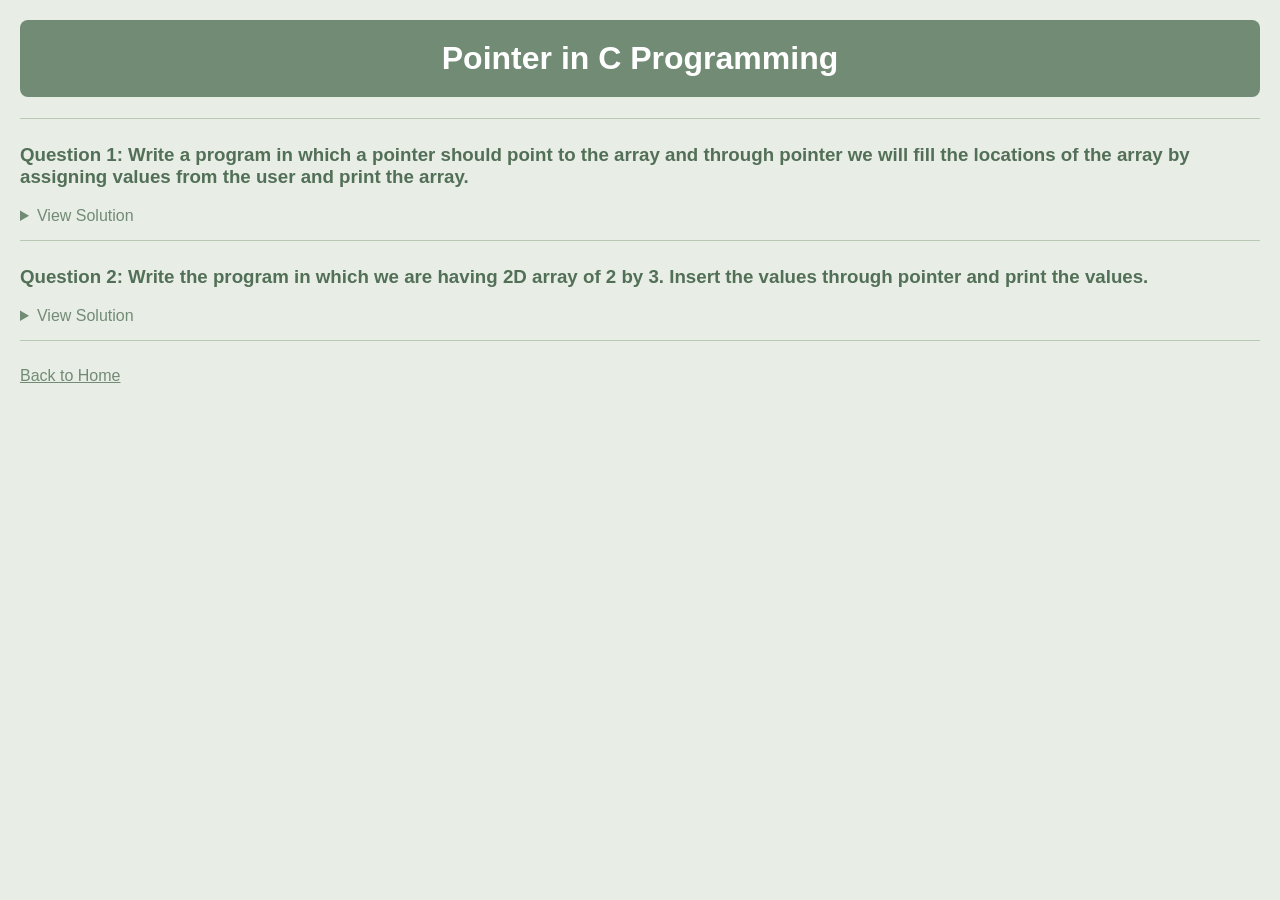
<file: pointers.html>
<html>
<head>
    <title>Pointer in C Programming</title>
    <link rel="stylesheet" href="style.css">
</head>

<body class="pointer-page">

<h1>Pointer in C Programming</h1>

<hr>

<h3>Question 1: Write a program in which a pointer should point to the array and through pointer we will fill the locations of the array by assigning values from the user and print the array.</h3>

<details>
<summary>View Solution</summary>

<h4>C Program:</h4>

<pre>
#include <stdio.h>

int main()
{
    int a[5], *p, i;

    p = a;

    printf("Enter 5 numbers:\n");

    for(i = 0; i < 5; i++)
    {
        scanf("%d", p+i);
    }

    printf("Array values are:\n");

    for(i = 0; i < 5; i++)
    {
        printf("%d ", *(p+i));
    }

    return 0;
}
</pre>

<h4>Output:</h4>

<pre>
Enter 5 numbers:
10 20 30 40 50

Array values are:
10 20 30 40 50
</pre>

</details>

<hr>

<h3>Question 2: Write the program in which we are having 2D array of 2 by 3. Insert the values through pointer and print the values.</h3>

<details>
<summary>View Solution</summary>

<h4>C Program:</h4>

<pre>
#include <stdio.h>

int main()
{
    int a[2][3], *p, i;

    p = &a[0][0];

    printf("Enter 6 numbers:\n");

    for(i = 0; i < 6; i++)
    {
        scanf("%d", p+i);
    }

    printf("Array values are:\n");

    for(i = 0; i < 6; i++)
    {
        printf("%d ", *(p+i));
    }

    return 0;
}
</pre>

<h4>Output:</h4>

<pre>
Enter 6 numbers:
1 2 3 4 5 6

Array values are:
1 2 3 4 5 6
</pre>

</details>

<hr>

<br>

<a href="index.html">Back to Home</a>

</body>
</html>
</file>
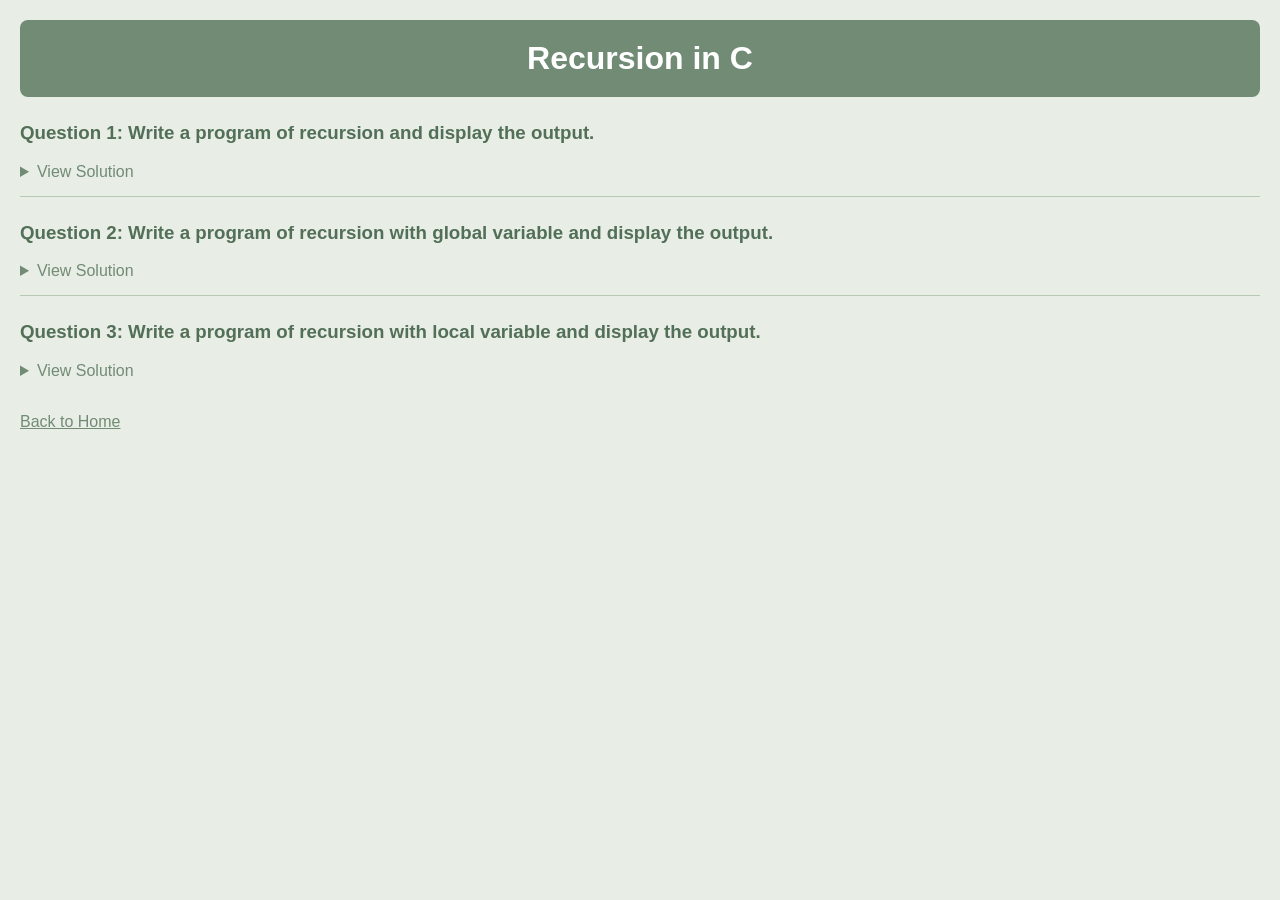
<file: recursion.html>
<html>
<head>
    <title>Recursion in C</title>
    <link rel="stylesheet" href="style.css">
</head>
<body>

<h1>Recursion in C</h1>

<h3>Question 1: Write a program of recursion and display the output.</h3>

<details>
<summary>View Solution</summary>

<pre>
#include <stdio.h>

void show(int n)
{
    if(n > 0)
    {
        printf("%d ", n);
        show(n - 1);
    }
}

int main()
{
    show(5);

    return 0;
}
</pre>

<b>Output:</b>
<pre>
5 4 3 2 1
</pre>
</details>


<hr>

<h3>Question 2: Write a program of recursion with global variable and display the output.</h3>

<details>
<summary>View Solution</summary>

<pre>
#include <stdio.h>

int n = 5;

void show()
{
    if(n > 0)
    {
        printf("%d ", n);
        n--;
        show();
    }
}

int main()
{
    show();

    return 0;
}
</pre>

<b>Output:</b>
<pre>
5 4 3 2 1
</pre>
</details>

<hr>

<h3>Question 3: Write a program of recursion with local variable and display the output.</h3>

<details>
<summary>View Solution</summary>

<pre>
#include <stdio.h>

void show(int n)
{
    int a = n;

    if(a > 0)
    {
        printf("%d ", a);
        show(a - 1);
    }
}

int main()
{
    show(5);

    return 0;
}
</pre>

<b>Output:</b>
<pre>
5 4 3 2 1
</pre>
</details>

<br>

<a href="index.html">Back to Home</a>

</body>
</html>
</file>
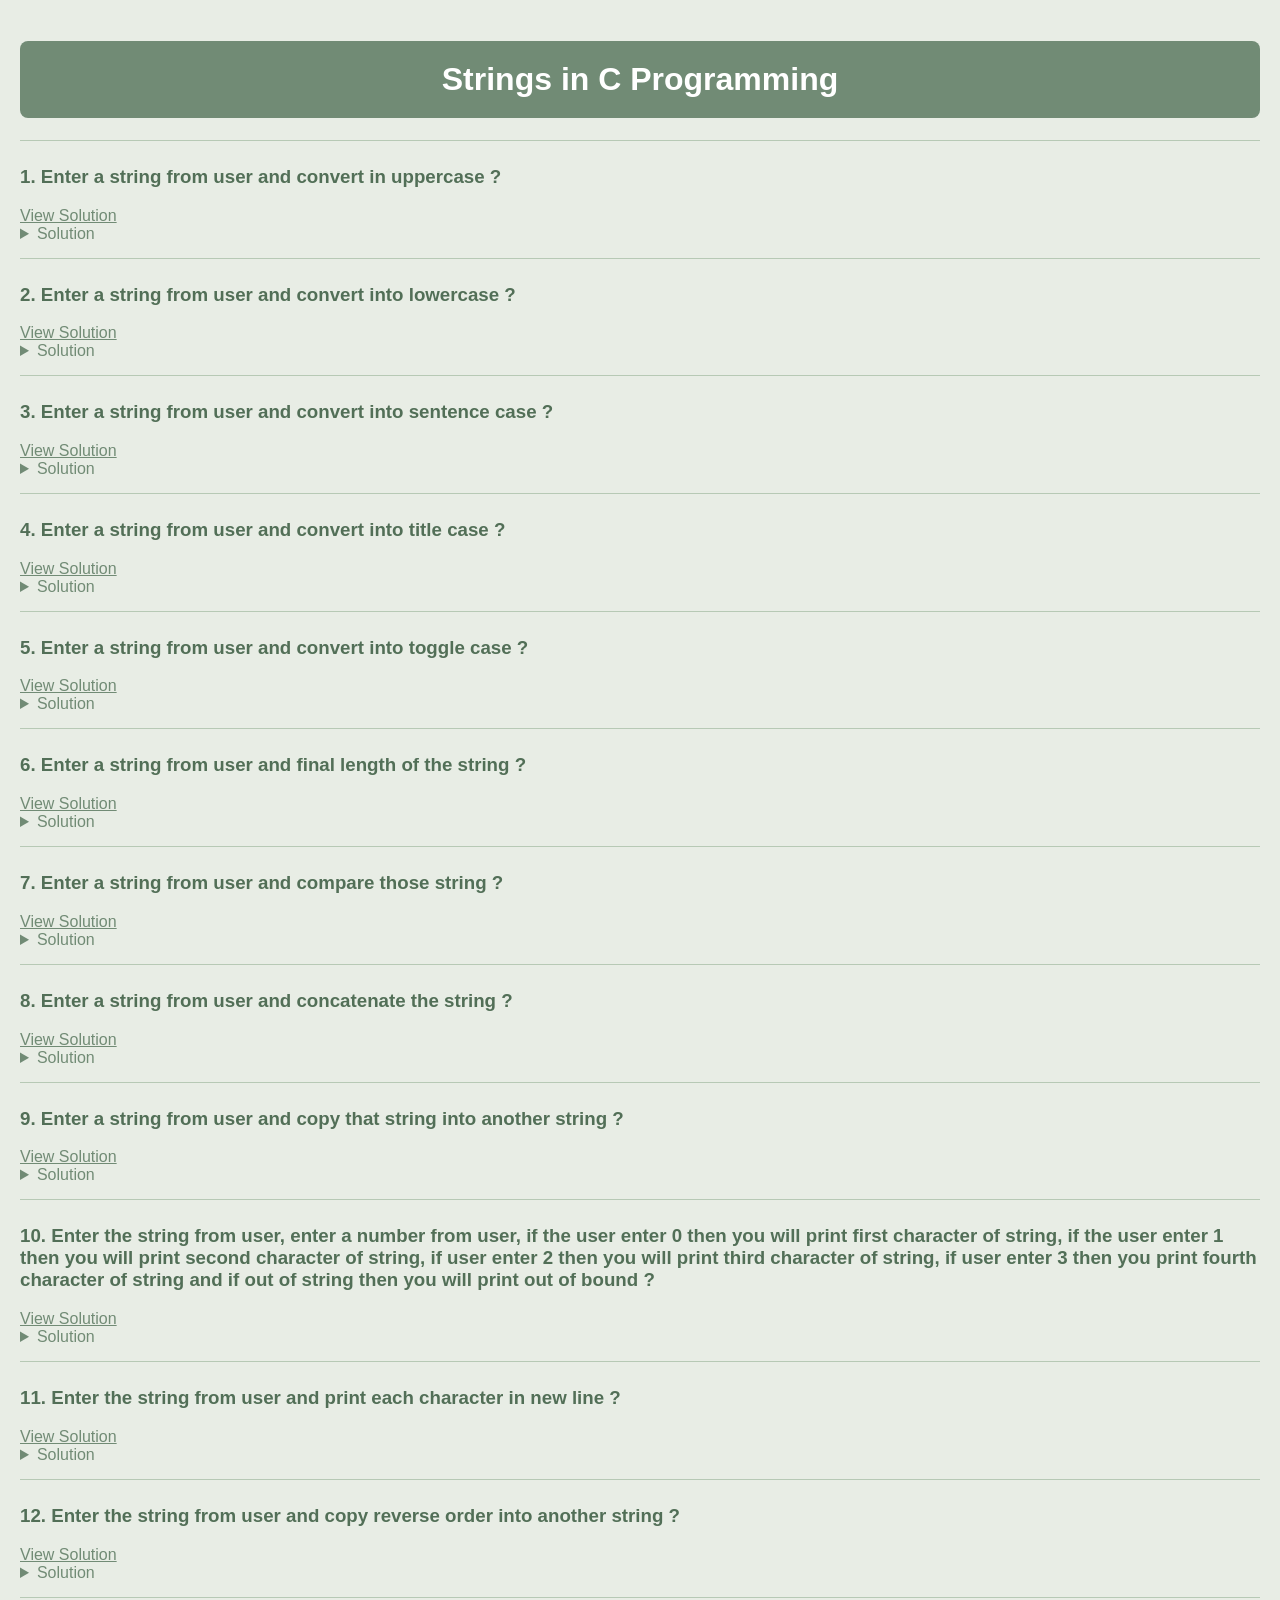
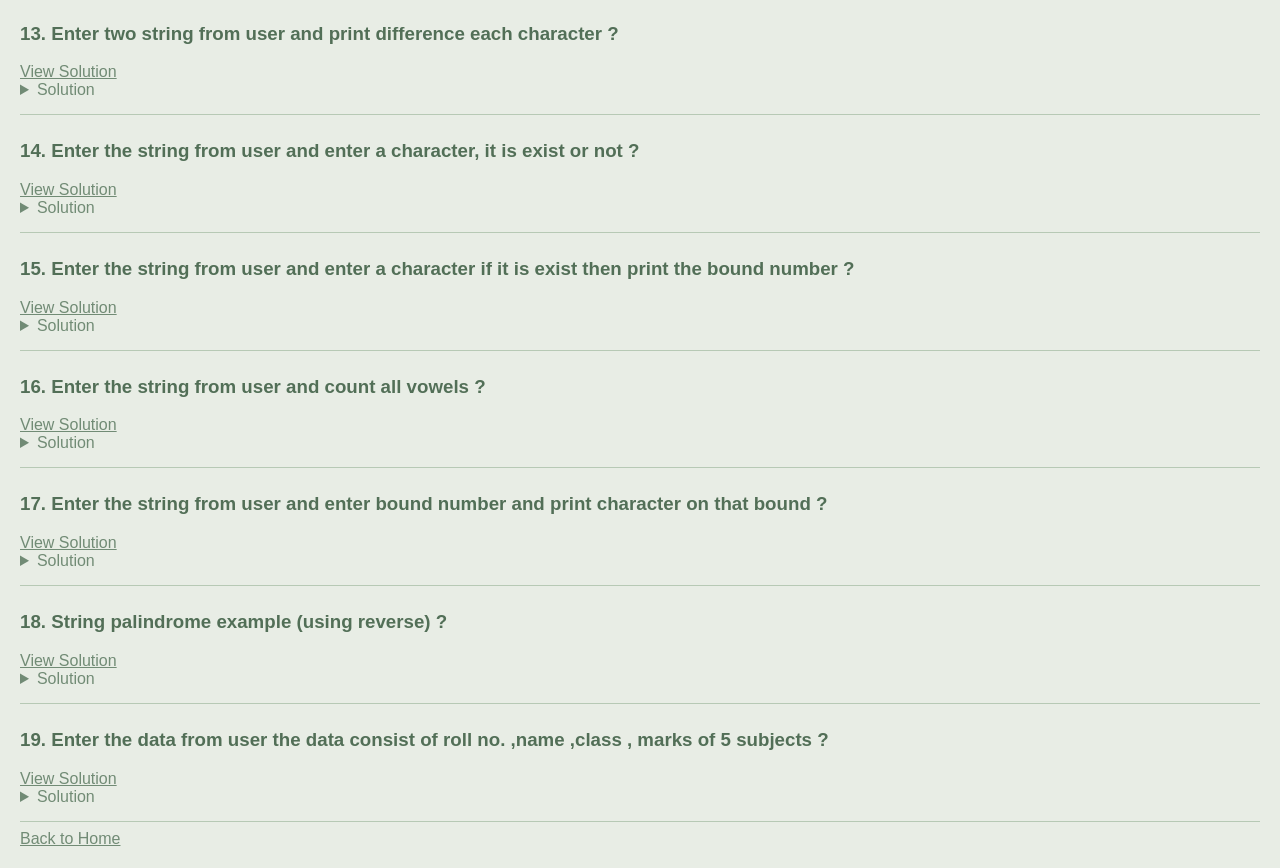
<file: string.html>
<!DOCTYPE html>
<html>
<head>
    <title>Strings in C</title>
    <link rel="stylesheet" href="style.css">
</head>

<body>

<h1>Strings in C Programming</h1>
<hr>

<h3>1. Enter a string from user and convert in uppercase ?</h3>
<a href="#q1">View Solution</a>
<details id="q1">
<summary>Solution</summary>
<pre>
#include <stdio.h>

int main()
{
    char a[100];
    int i = 0;

    printf("Enter a string: ");
    scanf(" %[^\n]", a);

    while(a[i] != '\0')
    {
        if(a[i] >= 'a' && a[i] <= 'z')
        {
            a[i] = a[i] - 32;
        }
        i++;
    }

    printf("%s", a);

    return 0;
}
</pre>
<h4>Output</h4>
<pre>
Enter a string: hello
HELLO
</pre>
</details>
<hr>

<h3>2. Enter a string from user and convert into lowercase ?</h3>
<a href="#q2">View Solution</a>
<details id="q2">
<summary>Solution</summary>
<pre>
#include <stdio.h>

int main()
{
    char a[100];
    int i = 0;

    printf("Enter a string: ");
    scanf(" %[^\n]", a);

    while(a[i] != '\0')
    {
        if(a[i] >= 'A' && a[i] <= 'Z')
        {
            a[i] = a[i] + 32;
        }
        i++;
    }

    printf("%s", a);

    return 0;
}
</pre>
<h4>Output</h4>
<pre>
Enter a string: HELLO
hello
</pre>
</details>
<hr>

<h3>3. Enter a string from user and convert into sentence case ?</h3>
<a href="#q3">View Solution</a>
<details id="q3">
<summary>Solution</summary>
<pre>
#include <stdio.h>

int main()
{
    char a[100];
    int i = 0;

    printf("Enter a string: ");
    scanf(" %[^\n]", a);

    if(a[0] >= 'a' && a[0] <= 'z')
    {
        a[0] = a[0] - 32;
    }

    i = 1;

    while(a[i] != '\0')
    {
        if(a[i] >= 'A' && a[i] <= 'Z')
        {
            a[i] = a[i] + 32;
        }
        i++;
    }

    printf("%s", a);

    return 0;
}
</pre>
<h4>Output</h4>
<pre>
Enter a string: hELLO WORLD
Hello world
</pre>
</details>
<hr>

<h3>4. Enter a string from user and convert into title case ?</h3>
<a href="#q4">View Solution</a>
<details id="q4">
<summary>Solution</summary>
<pre>
#include <stdio.h>

int main()
{
    char a[100];
    int i = 0;

    printf("Enter a string: ");
    scanf(" %[^\n]", a);

    if(a[0] >= 'a' && a[0] <= 'z')
    {
        a[0] = a[0] - 32;
    }

    while(a[i] != '\0')
    {
        if(a[i] == ' ')
        {
            if(a[i+1] >= 'a' && a[i+1] <= 'z')
            {
                a[i+1] = a[i+1] - 32;
            }
        }
        else if(a[i] >= 'A' && a[i] <= 'Z' && i != 0)
        {
            if(a[i-1] != ' ')
            {
                a[i] = a[i] + 32;
            }
        }

        i++;
    }

    printf("%s", a);

    return 0;
}
</pre>
<h4>Output</h4>
<pre>
Enter a string: hello world
Hello World
</pre>
</details>
<hr>

<h3>5. Enter a string from user and convert into toggle case ?</h3>
<a href="#q5">View Solution</a>
<details id="q5">
<summary>Solution</summary>
<pre>
#include <stdio.h>

int main()
{
    char a[100];
    int i = 0;

    printf("Enter a string: ");
    scanf(" %[^\n]", a);

    while(a[i] != '\0')
    {
        if(a[i] >= 'a' && a[i] <= 'z')
        {
            a[i] = a[i] - 32;
        }
        else if(a[i] >= 'A' && a[i] <= 'Z')
        {
            a[i] = a[i] + 32;
        }

        i++;
    }

    printf("%s", a);

    return 0;
}
</pre>
<h4>Output</h4>
<pre>
Enter a string: HeLLo
hEllO
</pre>
</details>
<hr>

<h3>6. Enter a string from user and final length of the string ?</h3>
<a href="#q6">View Solution</a>
<details id="q6">
<summary>Solution</summary>
<pre>
#include <stdio.h>

int main()
{
    char a[100];
    int i = 0;

    printf("Enter a string: ");
    scanf(" %[^\n]", a);

    while(a[i] != '\0')
    {
        i++;
    }

    printf("Length = %d", i);

    return 0;
}
</pre>
<h4>Output</h4>
<pre>
Enter a string: Hello
Length = 5
</pre>
</details>
<hr>

<h3>7. Enter a string from user and compare those string ?</h3>
<a href="#q7">View Solution</a>
<details id="q7">
<summary>Solution</summary>
<pre>
#include <stdio.h>

int main()
{
    char a[100], b[100];
    int i = 0;

    printf("Enter first string: ");
    scanf(" %[^\n]", a);

    printf("Enter second string: ");
    scanf(" %[^\n]", b);

    while(a[i] == b[i] && a[i] != '\0')
    {
        i++;
    }

    if(a[i] == b[i])
    {
        printf("Strings are equal");
    }
    else
    {
        printf("Strings are not equal");
    }

    return 0;
}
</pre>
<h4>Output</h4>
<pre>
Enter first string: Hello
Enter second string: Hello
Strings are equal
</pre>
</details>
<hr>

<h3>8. Enter a string from user and concatenate the string ?</h3>
<a href="#q8">View Solution</a>
<details id="q8">
<summary>Solution</summary>
<pre>
#include <stdio.h>

int main()
{
    char a[200], b[100];
    int i = 0, j = 0;

    printf("Enter first string: ");
    scanf(" %[^\n]", a);

    printf("Enter second string: ");
    scanf(" %[^\n]", b);

    while(a[i] != '\0')
    {
        i++;
    }

    while(b[j] != '\0')
    {
        a[i] = b[j];
        i++;
        j++;
    }

    a[i] = '\0';

    printf("Concatenated string = %s", a);

    return 0;
}
</pre>
<h4>Output</h4>
<pre>
Enter first string: Hello
Enter second string: World
Concatenated string = HelloWorld
</pre>
</details>
<hr>

<h3>9. Enter a string from user and copy that string into another string ?</h3>
<a href="#q9">View Solution</a>
<details id="q9">
<summary>Solution</summary>
<pre>
#include <stdio.h>

int main()
{
    char a[100], b[100];
    int i = 0;

    printf("Enter a string: ");
    scanf(" %[^\n]", a);

    while(a[i] != '\0')
    {
        b[i] = a[i];
        i++;
    }

    b[i] = '\0';

    printf("Copied string = %s", b);

    return 0;
}
</pre>
<h4>Output</h4>
<pre>
Enter a string: Hello
Copied string = Hello
</pre>
</details>
<hr>

<h3>10. Enter the string from user, enter a number from user, if the user enter 0 then you will print first character of string, if the user enter 1 then you will print second character of string, if user enter 2 then you will print third character of string, if user enter 3 then you print fourth character of string and if out of string then you will print out of bound ?</h3>
<a href="#q10">View Solution</a>
<details id="q10">
<summary>Solution</summary>
<pre>
#include <stdio.h>

int main()
{
    char a[100];
    int n, i = 0;

    printf("Enter a string: ");
    scanf(" %[^\n]", a);

    printf("Enter a number: ");
    scanf("%d", &n);

    while(a[i] != '\0')
    {
        i++;
    }

    if(n < i && n >= 0)
    {
        printf("Character = %c", a[n]);
    }
    else
    {
        printf("Out of bound");
    }

    return 0;
}
</pre>
<h4>Output</h4>
<pre>
Enter a string: Hello
Enter a number: 2
Character = l
</pre>
</details>
<hr>

<h3>11. Enter the string from user and print each character in new line ?</h3>
<a href="#q11">View Solution</a>
<details id="q11">
<summary>Solution</summary>
<pre>
#include <stdio.h>

int main()
{
    char a[100];
    int i = 0;

    printf("Enter a string: ");
    scanf(" %[^\n]", a);

    while(a[i] != '\0')
    {
        printf("%c\n", a[i]);
        i++;
    }

    return 0;
}
</pre>
<h4>Output</h4>
<pre>
Enter a string: Hello

H
e
l
l
o
</pre>
</details>
<hr>

<h3>12. Enter the string from user and copy reverse order into another string ?</h3>
<a href="#q12">View Solution</a>
<details id="q12">
<summary>Solution</summary>
<pre>
#include <stdio.h>

int main()
{
    char a[100], b[100];
    int i = 0, j = 0;

    printf("Enter a string: ");
    scanf(" %[^\n]", a);

    while(a[i] != '\0')
    {
        i++;
    }

    i--;

    while(i >= 0)
    {
        b[j] = a[i];
        i--;
        j++;
    }

    b[j] = '\0';

    printf("Reverse string = %s", b);

    return 0;
}
</pre>
<h4>Output</h4>
<pre>
Enter a string: Hello
Reverse string = olleH
</pre>
</details>
<hr>

<h3>13. Enter two string from user and print difference each character ?</h3>
<a href="#q13">View Solution</a>
<details id="q13">
<summary>Solution</summary>
<pre>
#include <stdio.h>

int main()
{
    char a[100], b[100];
    int i = 0;

    printf("Enter first string: ");
    scanf(" %[^\n]", a);

    printf("Enter second string: ");
    scanf(" %[^\n]", b);

    while(a[i] != '\0' && b[i] != '\0')
    {
        printf("%d\n", a[i] - b[i]);
        i++;
    }

    return 0;
}
</pre>
<h4>Output</h4>
<pre>
Enter first string: abc
Enter second string: aaa

0
1
2
</pre>
</details>
<hr>

<h3>14. Enter the string from user and enter a character, it is exist or not ?</h3>
<a href="#q14">View Solution</a>
<details id="q14">
<summary>Solution</summary>
<pre>
#include <stdio.h>

int main()
{
    char a[100], ch;
    int i = 0, found = 0;

    printf("Enter a string: ");
    scanf(" %[^\n]", a);

    printf("Enter a character: ");
    scanf(" %c", &ch);

    while(a[i] != '\0')
    {
        if(a[i] == ch)
        {
            found = 1;
        }
        i++;
    }

    if(found == 1)
    {
        printf("Character exists");
    }
    else
    {
        printf("Character does not exist");
    }

    return 0;
}
</pre>
<h4>Output</h4>
<pre>
Enter a string: Hello
Enter a character: e
Character exists
</pre>
</details>
<hr>

<h3>15. Enter the string from user and enter a character if it is exist then print the bound number ?</h3>
<a href="#q15">View Solution</a>
<details id="q15">
<summary>Solution</summary>
<pre>
#include <stdio.h>

int main()
{
    char a[100], ch;
    int i = 0;

    printf("Enter a string: ");
    scanf(" %[^\n]", a);

    printf("Enter a character: ");
    scanf(" %c", &ch);

    while(a[i] != '\0')
    {
        if(a[i] == ch)
        {
            printf("Bound number = %d", i);
            return 0;
        }
        i++;
    }

    printf("Character not found");

    return 0;
}
</pre>
<h4>Output</h4>
<pre>
Enter a string: Hello
Enter a character: l
Bound number = 2
</pre>
</details>
<hr>

<h3>16. Enter the string from user and count all vowels ?</h3>
<a href="#q16">View Solution</a>
<details id="q16">
<summary>Solution</summary>
<pre>
#include <stdio.h>

int main()
{
    char a[100];
    int i = 0, count = 0;

    printf("Enter a string: ");
    scanf(" %[^\n]", a);

    while(a[i] != '\0')
    {
        if(a[i] == 'a' || a[i] == 'e' || a[i] == 'i' || a[i] == 'o' || a[i] == 'u' ||
           a[i] == 'A' || a[i] == 'E' || a[i] == 'I' || a[i] == 'O' || a[i] == 'U')
        {
            count++;
        }

        i++;
    }

    printf("Total vowels = %d", count);

    return 0;
}
</pre>
<h4>Output</h4>
<pre>
Enter a string: education
Total vowels = 5
</pre>
</details>
<hr>

<h3>17. Enter the string from user and enter bound number and print character on that bound ?</h3>
<a href="#q17">View Solution</a>
<details id="q17">
<summary>Solution</summary>
<pre>
#include <stdio.h>

int main()
{
    char a[100];
    int n, i = 0;

    printf("Enter a string: ");
    scanf(" %[^\n]", a);

    printf("Enter bound number: ");
    scanf("%d", &n);

    while(a[i] != '\0')
    {
        i++;
    }

    if(n >= 0 && n < i)
    {
        printf("Character = %c", a[n]);
    }
    else
    {
        printf("Out of bound");
    }

    return 0;
}
</pre>
<h4>Output</h4>
<pre>
Enter a string: Hello
Enter bound number: 1
Character = e
</pre>
</details>
<hr>

<h3>18. String palindrome example (using reverse) ?</h3>
<a href="#q18">View Solution</a>
<details id="q18">
<summary>Solution</summary>
<pre>
#include <stdio.h>

int main()
{
    char a[100], b[100];
    int i = 0, j = 0;

    printf("Enter a string: ");
    scanf(" %[^\n]", a);

    while(a[i] != '\0')
    {
        i++;
    }

    i--;

    while(i >= 0)
    {
        b[j] = a[i];
        i--;
        j++;
    }

    b[j] = '\0';

    i = 0;

    while(a[i] == b[i] && a[i] != '\0')
    {
        i++;
    }

    if(a[i] == b[i])
    {
        printf("Palindrome");
    }
    else
    {
        printf("Not Palindrome");
    }

    return 0;
}
</pre>
<h4>Output</h4>
<pre>
Enter a string: madam
Palindrome
</pre>
</details>
<hr>

<h3>19. Enter the data from user the data consist of roll no. ,name ,class , marks of 5 subjects ?</h3>
<a href="#q19">View Solution</a>
<details id="q19">
<summary>Solution</summary>
<pre>
#include <stdio.h>

int main()
{
    int roll, m1, m2, m3, m4, m5;
    char name[50], class[20];

    printf("Enter roll number: ");
    scanf("%d", &roll);

    printf("Enter name: ");
    scanf("%s", name);

    printf("Enter class: ");
    scanf("%s", class);

    printf("Enter marks of 5 subjects: ");
    scanf("%d%d%d%d%d", &m1, &m2, &m3, &m4, &m5);

    printf("\nStudent Details\n");

    printf("Roll Number = %d\n", roll);
    printf("Name = %s\n", name);
    printf("Class = %s\n", class);

    printf("Marks = %d %d %d %d %d", m1, m2, m3, m4, m5);

    return 0;
}
</pre>
<h4>Output</h4>
<pre>
Enter roll number: 101
Enter name: Naina
Enter class: BCA
Enter marks of 5 subjects: 80 75 90 85 70

Student Details
Roll Number = 101
Name = Naina
Class = BCA
Marks = 80 75 90 85 70
</pre>
</details>

<hr>

<a href="index.html">Back to Home</a>

</body>
</html>
</file>
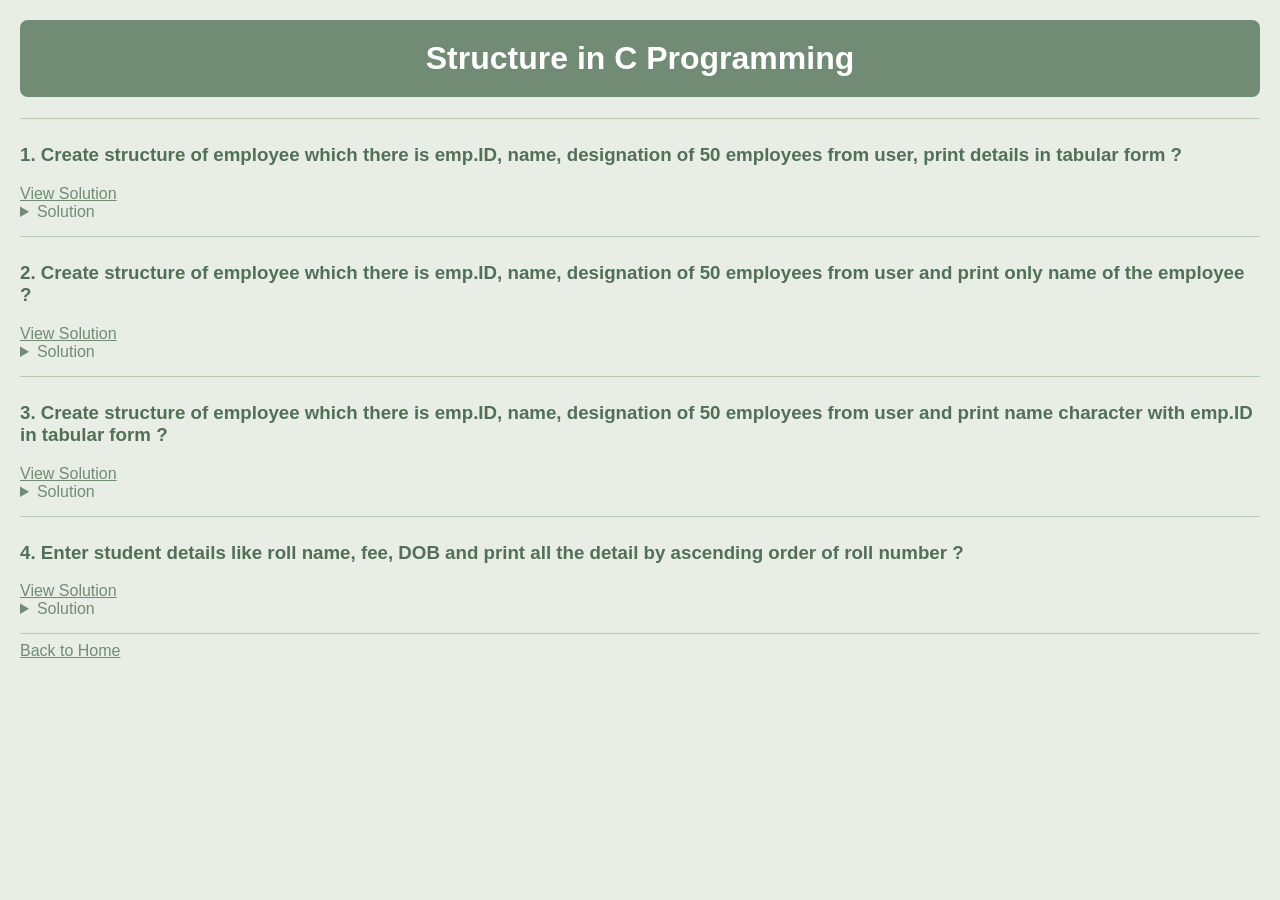
<file: structure.html>
<html>
<head>
    <title>Structure in C</title>
    <link rel="stylesheet" href="style.css">
</head>

<body>

<h1>Structure in C Programming</h1>
<hr>

<h3>1. Create structure of employee which there is emp.ID, name, designation of 50 employees from user, print details in tabular form ?</h3>

<a href="#q1">View Solution</a>

<details id="q1">
<summary>Solution</summary>

<h4>C Program</h4>
<pre>
#include <stdio.h>

struct employee
{
    int id;
    char name[30];
    char designation[30];
};

int main()
{
    struct employee e[50];
    int i = 0;

    while(i < 50)
    {
        printf("Enter employee ID: ");
        scanf("%d", &e[i].id);

        printf("Enter employee name: ");
        scanf("%s", e[i].name);

        printf("Enter designation: ");
        scanf("%s", e[i].designation);

        i++;
    }

    printf("\nID\tName\tDesignation\n");

    i = 0;
    while(i < 50)
    {
        printf("%d\t%s\t%s\n",
        e[i].id, e[i].name, e[i].designation);

        i++;
    }

    return 0;
}
</pre>

<h4>Output (sample)</h4>
<pre>
Enter employee ID: 101
Enter employee name: Rahul
Enter designation: Manager

Enter employee ID: 102
Enter employee name: Aman
Enter designation: Clerk

... Enter details of remaining employees ...

ID      Name    Designation
101     Rahul   Manager
102     Aman    Clerk
... Remaining employee details ...
</pre>
</details>

<hr>

<h3>2. Create structure of employee which there is emp.ID, name, designation of 50 employees from user and print only name of the employee ?</h3>

<a href="#q2">View Solution</a>

<details id="q2">
<summary>Solution</summary>

<h4>C Program</h4>
<pre>
#include <stdio.h>

struct employee
{
    int id;
    char name[30];
    char designation[30];
};

int main()
{
    struct employee e[50];
    int i = 0;

    while(i < 50)
    {
        printf("Enter employee ID: ");
        scanf("%d", &e[i].id);

        printf("Enter employee name: ");
        scanf("%s", e[i].name);

        printf("Enter designation: ");
        scanf("%s", e[i].designation);

        i++;
    }

    printf("\nEmployee Names:\n");

    i = 0;
    while(i < 50)
    {
        printf("%s\n", e[i].name);
        i++;
    }

    return 0;
}
</pre>

<h4>Output (sample)</h4>
<pre>
Enter employee ID: 101
Enter employee name: Rahul
Enter designation: Manager

Enter employee ID: 102
Enter employee name: Aman
Enter designation: Clerk

... Enter details of remaining employees ...

Employee Names:
Rahul
Aman
... Remaining employee names ...
</pre>
</details>

<hr>

<h3>3. Create structure of employee which there is emp.ID, name, designation of 50 employees from user and print name character with emp.ID in tabular form ?</h3>

<a href="#q3">View Solution</a>

<details id="q3">
<summary>Solution</summary>

<h4>C Program</h4>
<pre>
#include <stdio.h>

struct employee
{
    int id;
    char name[30];
    char designation[30];
};

int main()
{
    struct employee e[50];
    int i = 0, j;

    while(i < 50)
    {
        printf("Enter employee ID: ");
        scanf("%d", &e[i].id);

        printf("Enter employee name: ");
        scanf("%s", e[i].name);

        printf("Enter designation: ");
        scanf("%s", e[i].designation);

        i++;
    }

    printf("\nID\tCharacter\n");

    i = 0;
    while(i < 50)
    {
        j = 0;

        while(e[i].name[j] != '\0')
        {
            printf("%d\t%c\n", e[i].id, e[i].name[j]);
            j++;
        }

        i++;
    }

    return 0;
}
</pre>

<h4>Output (sample)</h4>
<pre>
Enter employee ID: 101
Enter employee name: Rahul
Enter designation: Manager

... Enter details of remaining employees ...

ID      Character
101     R
101     a
101     h
101     u
101     l
</pre>
</details>

<hr>

<h3>4. Enter student details like roll name, fee, DOB and print all the detail by ascending order of roll number ?</h3>

<a href="#q4">View Solution</a>

<details id="q4">
<summary>Solution</summary>

<h4>C Program</h4>
<pre>
#include <stdio.h>

struct student
{
    int roll;
    char name[30];
    float fee;
    char dob[20];
};

int main()
{
    struct student s[50], temp;
    int n, i, j;

    printf("Enter number of students: ");
    scanf("%d", &n);

    i = 0;
    while(i < n)
    {
        printf("Enter roll number: ");
        scanf("%d", &s[i].roll);

        printf("Enter name: ");
        scanf("%s", s[i].name);

        printf("Enter fee: ");
        scanf("%f", &s[i].fee);

        printf("Enter DOB: ");
        scanf("%s", s[i].dob);

        i++;
    }

    i = 0;
    while(i < n)
    {
        j = i + 1;

        while(j < n)
        {
            if(s[i].roll > s[j].roll)
            {
                temp = s[i];
                s[i] = s[j];
                s[j] = temp;
            }

            j++;
        }

        i++;
    }

    printf("\nRoll\tName\tFee\tDOB\n");

    i = 0;
    while(i < n)
    {
        printf("%d\t%s\t%.2f\t%s\n",
        s[i].roll, s[i].name, s[i].fee, s[i].dob);

        i++;
    }

    return 0;
}
</pre>

<h4>Output</h4>
<pre>
Enter number of students: 3

Enter roll number: 3
Enter name: Rahul
Enter fee: 10000
Enter DOB: 12-05-2006

Enter roll number: 1
Enter name: Aman
Enter fee: 12000
Enter DOB: 10-02-2006

Enter roll number: 2
Enter name: Ravi
Enter fee: 11000
Enter DOB: 15-08-2006

Roll    Name    Fee       DOB
1       Aman    12000.00  10-02-2006
2       Ravi    11000.00  15-08-2006
3       Rahul   10000.00  12-05-2006
</pre>
</details>

<hr>

<a href="index.html">Back to Home</a>

</body>
</html>
</file>
<file: style.css>
body {
    font-family: Arial, sans-serif;
    background-color: #E8EDE5;
    margin: 0;
    padding: 20px;
}

h1 {
    text-align: center;
    color: white;
    background-color: #718B75;
    padding: 20px;
    border-radius: 8px;
}

h3 {
    color: #526F57;
    margin-top: 25px;
}

details {
    margin-bottom: 15px;
}

summary {
    color: #718B75;
    cursor: pointer;
}

pre {
    background-color: #FFFDF5;
    color: #405B45;
    padding: 15px;
    border: 1px solid #B7C9B5;
    border-radius: 8px;
    overflow-x: auto;
}

a {
    color: #718B75;
}

a:hover {
    color: #405B45;
}

hr {
    border: 0;
    border-top: 1px solid #B7C9B5;
}
/* Home Page Alignment */

.topic {
    background-color: #FFFDF5;
    width: 70%;
    margin: 15px auto;
    padding: 12px 20px;
    border: 1px solid #B7C9B5;
    border-radius: 8px;
}

h1 {
    text-align: center;
}

h2 {
    text-align: center;
}
</file>
